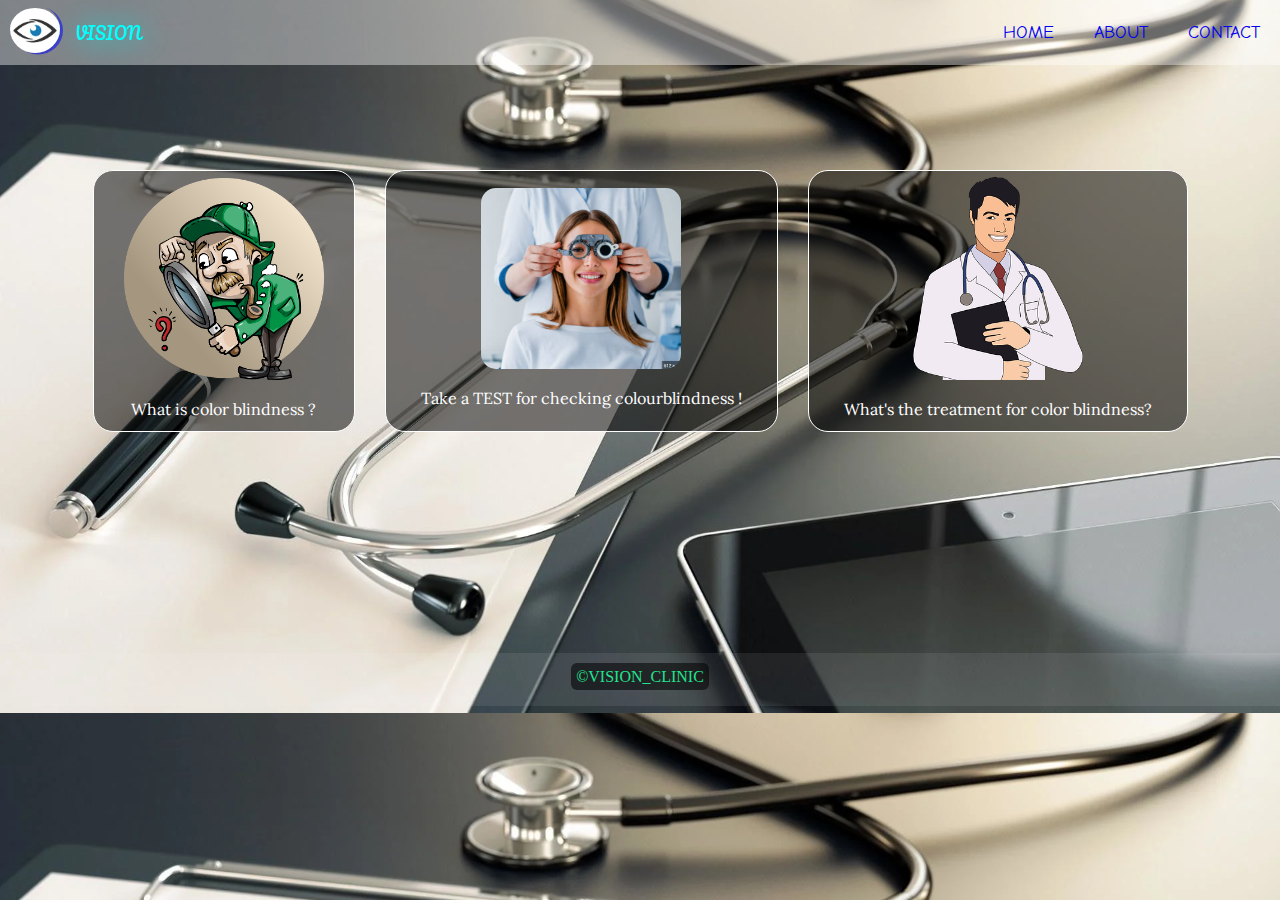
<file: index.html>
<!DOCTYPE html>
<html lang="en">

<head>
    <meta charset="UTF-8">
    <meta http-equiv="X-UA-Compatible" content="IE=edge">
    <meta name="viewport" content="width=device-width, initial-scale=1.0">
    <title>VISION</title>
    <link rel="stylesheet" href="index.css">
    <link rel="icon" href="/img/logo_of_vision4.png" style="border: 0.2px solid red;">
</head>

<body>
    <nav>
        <div class="left">
            <ul>
                <li>
                    <img src="/img/logo_of_vision4.png" alt="logo_of_vision" >
                </li>
                <li class="logo_name">
                    VISION
                </li>
            </ul>
        </div>
        <div class="right">
            <ul>
                <li class="only_hover"><a href="#">HOME</a></li>
                <li class="only_hover"><a href="/about.html">ABOUT</a> </li>
                <li class="only_hover"><a href="/contact.html"> CONTACT</a></li>
            </ul>
        </div>
    </nav>
    <main>
        <div class="bleft"><a href="/informatiom.html">
                <ul>
                    <li><img src="/img/detective-1424831_960_720.webp" alt="An image"  class="photo"></li>
                    <li class="font"> What is color blindness ?</li>
                </ul>
            </a>
        </div>
        <div class="bcenter"><a href="/quiz.html">
                <ul>
                    <li><img src="/img/Screenshot (29).png" alt="An image" class="photo"></li>
                    <li class="font">Take a TEST for checking colourblindness !</li>
                </ul>
            </a>
        </div>
        <div class="bright"><a href="/treatment.html">
                <ul>
                    <li><img src="/img/doctor-2027768__340.webp" alt="An image"  class="photo1"></li>
                    <li class="font">What's the treatment for color blindness?</li>
                </ul>
            </a>
        </div>
    </main>
    <footer>
        <center><span class="background"> &copy;VISION_CLINIC</span></center>
    </footer>
</body>

</html>
</file>
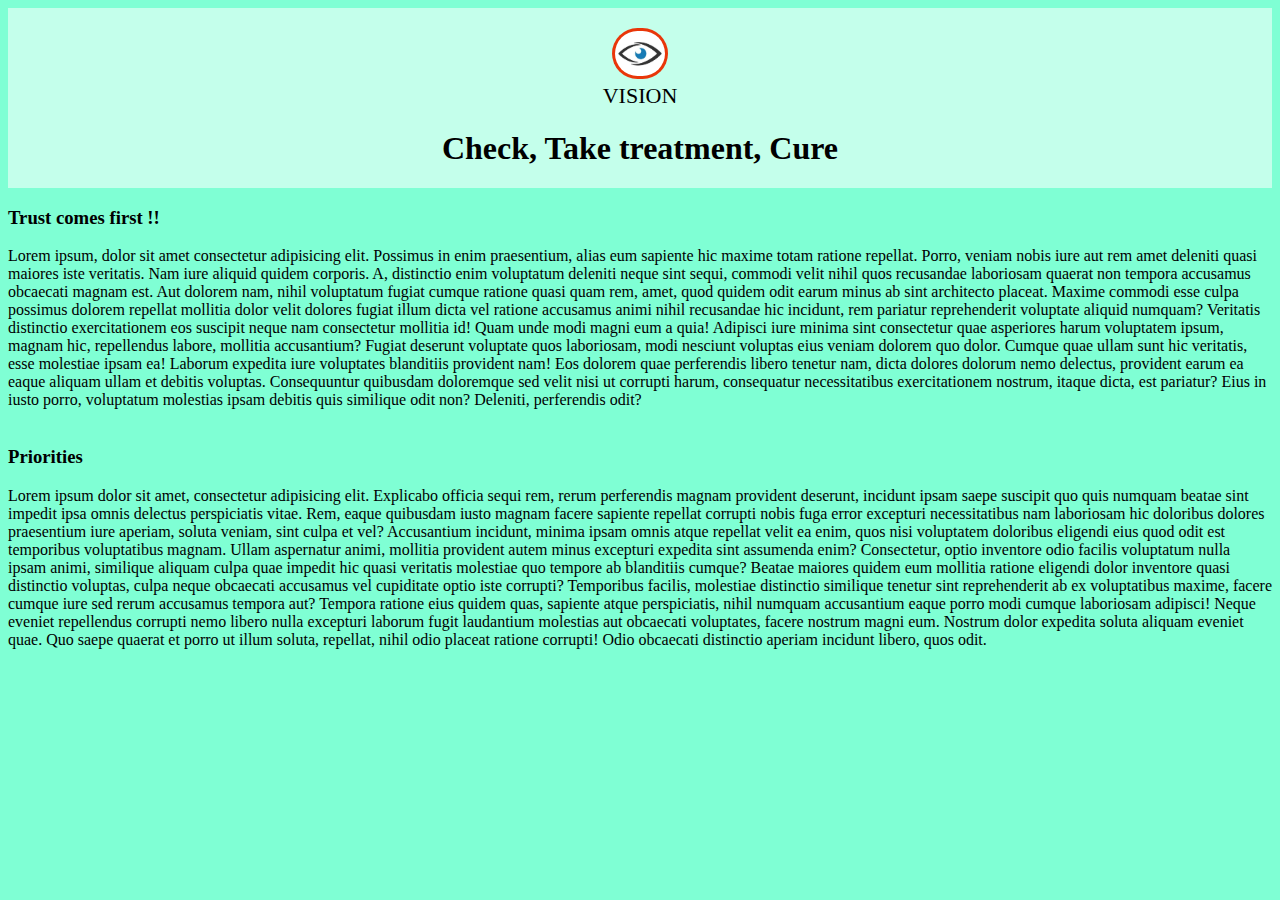
<file: about.html>
<!DOCTYPE html>
<html lang="en">

<head>
    <meta charset="UTF-8">
    <meta http-equiv="X-UA-Compatible" content="IE=edge">
    <meta name="viewport" content="width=device-width, initial-scale=1.0">
    <title>Document</title>
    <link rel="icon" href="/img/logo_of_vision4.png" style="border: 0.2px solid red;">
    <style>
       header {
            background-color: rgba(255, 255, 255, 0.542);
            height: 150px;
            padding: 15px;
        }

        body {
            background-color: aquamarine;
        }


        .left {
            /* border: 2px solid red; */
            display: flex;
            list-style: none;
            flex-direction: column;
            flex-wrap: nowrap;
            justify-content: space-around;
            align-items: center;
            margin: 5px 10px;
        }

        .logo img{
            padding: 3px 3px;
            background-color: rgb(233, 54, 9);
            border-radius: 60px;
            width: 50px;
        }

        .forlogo {
            font-size: 22px;
        }
    </style> 
</head>

<body>
    <header>
        <nav>
            <div class="left">
                <li class="logo">
                    <img src="/img/logo_of_vision4.png" alt="logo" >
                </li>
                <li class="forlogo">VISION</li>
            </div>
            <h1>
                <center>Check, Take treatment, Cure</center>
            </h1>
        </nav>
    </header>
    <h3> Trust comes first !!</h3>
    Lorem ipsum, dolor sit amet consectetur adipisicing elit. Possimus in enim praesentium, alias eum sapiente hic
    maxime totam ratione repellat. Porro, veniam nobis iure aut rem amet deleniti quasi maiores iste veritatis. Nam iure
    aliquid quidem corporis. A, distinctio enim voluptatum deleniti neque sint sequi, commodi velit nihil quos
    recusandae laboriosam quaerat non tempora accusamus obcaecati magnam est. Aut dolorem nam, nihil voluptatum fugiat
    cumque ratione quasi quam rem, amet, quod quidem odit earum minus ab sint architecto placeat. Maxime commodi esse
    culpa possimus dolorem repellat mollitia dolor velit dolores fugiat illum dicta vel ratione accusamus animi nihil
    recusandae hic incidunt, rem pariatur reprehenderit voluptate aliquid numquam? Veritatis distinctio exercitationem
    eos suscipit neque nam consectetur mollitia id! Quam unde modi magni eum a quia! Adipisci iure minima sint
    consectetur quae asperiores harum voluptatem ipsum, magnam hic, repellendus labore, mollitia accusantium? Fugiat
    deserunt voluptate quos laboriosam, modi nesciunt voluptas eius veniam dolorem quo dolor. Cumque quae ullam sunt hic
    veritatis, esse molestiae ipsam ea! Laborum expedita iure voluptates blanditiis provident nam! Eos dolorem quae
    perferendis libero tenetur nam, dicta dolores dolorum nemo delectus, provident earum ea eaque aliquam ullam et
    debitis voluptas. Consequuntur quibusdam doloremque sed velit nisi ut corrupti harum, consequatur necessitatibus
    exercitationem nostrum, itaque dicta, est pariatur? Eius in iusto porro, voluptatum molestias ipsam debitis quis
    similique odit non? Deleniti, perferendis odit? <br><br>
    <h3>Priorities</h3>
    Lorem ipsum dolor sit amet, consectetur adipisicing elit. Explicabo officia sequi rem, rerum perferendis magnam
    provident deserunt, incidunt ipsam saepe suscipit quo quis numquam beatae sint impedit ipsa omnis delectus
    perspiciatis vitae. Rem, eaque quibusdam iusto magnam facere sapiente repellat corrupti nobis fuga error excepturi
    necessitatibus nam laboriosam hic doloribus dolores praesentium iure aperiam, soluta veniam, sint culpa et vel?
    Accusantium incidunt, minima ipsam omnis atque repellat velit ea enim, quos nisi voluptatem doloribus eligendi eius
    quod odit est temporibus voluptatibus magnam. Ullam aspernatur animi, mollitia provident autem minus excepturi
    expedita sint assumenda enim? Consectetur, optio inventore odio facilis voluptatum nulla ipsam animi, similique
    aliquam culpa quae impedit hic quasi veritatis molestiae quo tempore ab blanditiis cumque? Beatae maiores quidem eum
    mollitia ratione eligendi dolor inventore quasi distinctio voluptas, culpa neque obcaecati accusamus vel cupiditate
    optio iste corrupti? Temporibus facilis, molestiae distinctio similique tenetur sint reprehenderit ab ex
    voluptatibus maxime, facere cumque iure sed rerum accusamus tempora aut? Tempora ratione eius quidem quas, sapiente
    atque perspiciatis, nihil numquam accusantium eaque porro modi cumque laboriosam adipisci! Neque eveniet repellendus
    corrupti nemo libero nulla excepturi laborum fugit laudantium molestias aut obcaecati voluptates, facere nostrum
    magni eum. Nostrum dolor expedita soluta aliquam eveniet quae. Quo saepe quaerat et porro ut illum soluta, repellat,
    nihil odio placeat ratione corrupti! Odio obcaecati distinctio aperiam incidunt libero, quos odit. <br><br>
</body>

</html>
</file>
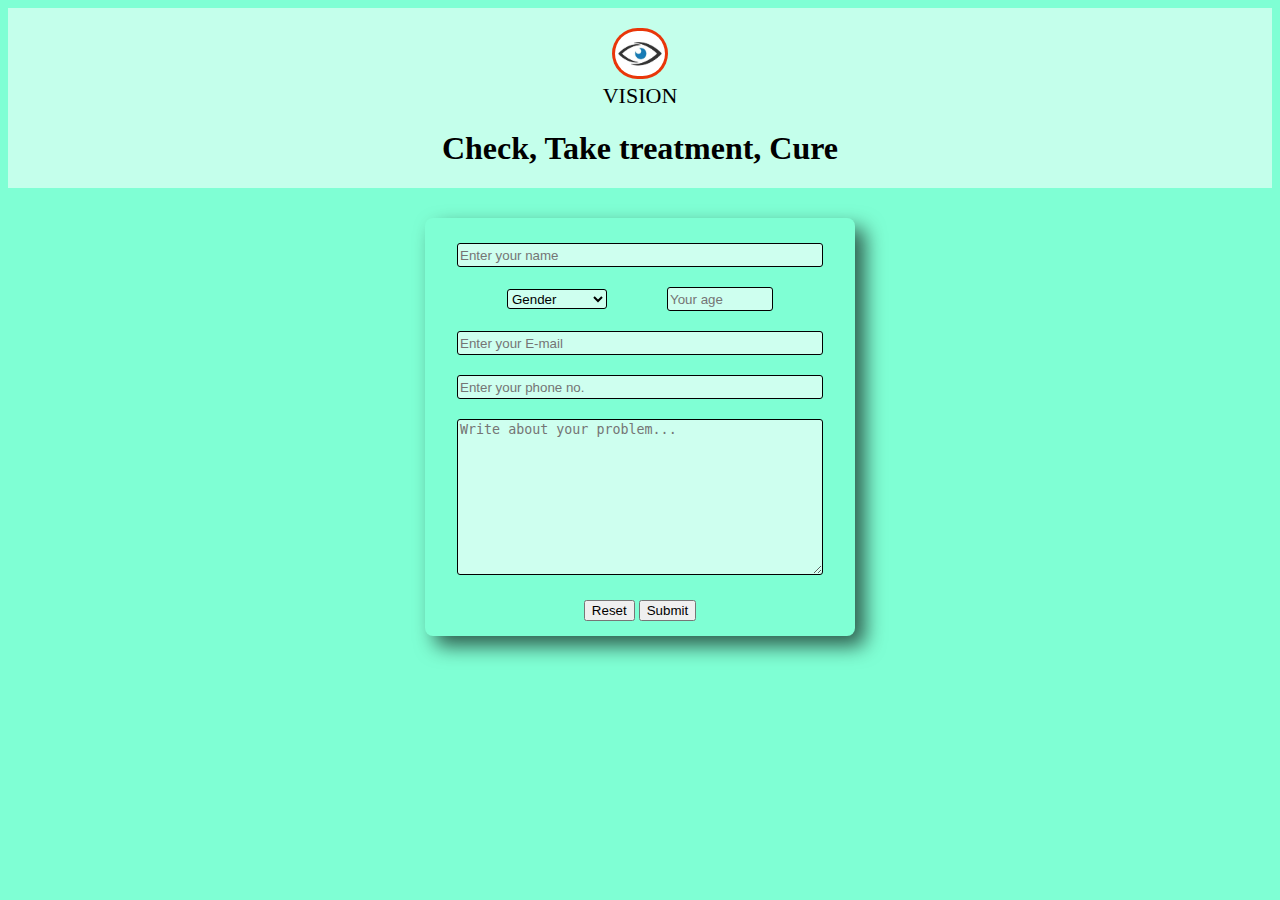
<file: contact.html>
<!DOCTYPE html>
<html lang="en">

<head>
    <meta charset="UTF-8">
    <meta http-equiv="X-UA-Compatible" content="IE=edge">
    <meta name="viewport" content="width=device-width, initial-scale=1.0">
    <title>VISION</title>
    <link rel="icon" href="/img/logo_of_vision4.png" style="border: 0.2px solid red;">
    <style>
        header {
            background-color: rgba(255, 255, 255, 0.542);
            height: 150px;
            padding: 15px;
        }

        body {
            background-color: aquamarine;
        }


        .left {
            /* border: 2px solid red; */
            display: flex;
            list-style: none;
            flex-direction: column;
            flex-wrap: nowrap;
            justify-content: space-around;
            align-items: center;
            margin: 5px 10px;
        }

        .logo img {
            padding: 3px 3px;
            background-color: rgb(233, 54, 9);
            border-radius: 60px;
            width: 50px;
        }

        .forlogo {
            font-size: 22px;
        }

        .form {
            display: flex;
            flex-direction: column;
            flex-wrap: nowrap;
            align-content: center;
            justify-content: center;
            align-items: center;
            max-width: 400px;
            /* border: 1px solid black; */
            margin: 30px auto;
            padding: 15px;
            border-radius: 8px;
            box-shadow: 10px 10px 20px rgba(0, 0, 0, 0.634);
        }

        .inline {
            display: inline-flex;
            flex-direction: row;
            align-items: center;
            flex-wrap: nowrap;
            justify-content: space-evenly;
        }

        .input {
            width: 360px;
            margin: 10px;
            background: rgba(255, 255, 255, 0.621);
            border: 0.3px solid black;
            border-radius: 3px;
            height: 20px;
        }

        #textarea {
            width: 360px;
            margin: 10px;
            background: rgba(255, 255, 255, 0.621);
            border: 0.3px solid black;
            border-radius: 3px;
        }

        #age {
            background: rgba(255, 255, 255, 0.621);
            border: 0.3px solid black;
            border-radius: 3px;
            height: 20px;
            width: 100px;
        }

        .bg {
            background: rgba(255, 255, 255, 0.621);
            border-radius: 3px;
            border: 0.3px solid black;
            height: 20px;
            width: 100px;
        }

        #one {
            margin: 10px 30px;
        }

        #two {
            margin: 10px 30px;
        }

        .last {
            padding-top: 15px;
        }

        @media screen and (max-width:570px) {
            .form {
                display: flex;
                flex-direction: column;
                flex-wrap: nowrap;
                align-content: center;
                justify-content: center;
                align-items: center;
                width: 300px;
                /* border: 1px solid black; */
                margin: 30px auto;
                padding: 15px;
                border-radius: 8px;
                box-shadow: 10px 10px 20px rgba(0, 0, 0, 0.634);
            }

            .input {
                width: 260px;
                margin: 10px;
                background: rgba(255, 255, 255, 0.621);
                border: 0.3px solid black;
                border-radius: 3px;
                height: 20px;
            }

            #textarea {
                width: 260px;
                margin: 10px;
                background: rgba(255, 255, 255, 0.621);
                border: 0.3px solid black;
                border-radius: 3px;
            }

            #age {
                background: rgba(255, 255, 255, 0.621);
                border: 0.3px solid black;
                border-radius: 3px;
                height: 20px;
                width: 100px;
            }

            .bg {
                background: rgba(255, 255, 255, 0.621);
                border-radius: 3px;
                border: 0.3px solid black;
                height: 20px;
                width: 100px;
            }

            #one {
                margin: 10px 25px;
            }

            #two {
                margin: 10px 25px;
            }

            .last {
                padding-top: 15px;
            }
        }

        @media screen and (max-width:420px) {
            .form {
                display: flex;
                flex-direction: column;
                flex-wrap: nowrap;
                align-content: center;
                justify-content: center;
                align-items: center;
                width: 260px;
                /* border: 1px solid black; */
                margin: 30px auto;
                padding: 15px;
                border-radius: 8px;
                box-shadow: 10px 10px 20px rgba(0, 0, 0, 0.634);
            }

            .input {
                width: 230px;
                margin: 6px 10px;
                background: rgba(255, 255, 255, 0.621);
                border: 0.3px solid black;
                border-radius: 3px;
                height: 20px;
            }

            #textarea {
                width: 230px;
                margin: 10px;
                background: rgba(255, 255, 255, 0.621);
                border: 0.3px solid black;
                border-radius: 3px;
                height: 100px;
            }

            #age {
                background: rgba(255, 255, 255, 0.621);
                border: 0.3px solid black;
                border-radius: 3px;
                height: 20px;
                width: 80px;
            }

            .bg {
                background: rgba(255, 255, 255, 0.621);
                border-radius: 3px;
                border: 0.3px solid black;
                height: 20px;
                width: 80px;
            }

            #one {
                margin: 5px 25px;
            }

            #two {
                margin: 5px 25px;
            }

            .last {
                padding-top: 15px;
            }
        }

        @media screen and (max-width:335px) {
            .form {
                display: flex;
                flex-direction: column;
                flex-wrap: nowrap;
                align-content: center;
                justify-content: center;
                align-items: center;
                width: 220px;
                /* border: 1px solid black; */
                margin: 30px auto;
                padding: 15px;
                border-radius: 8px;
                box-shadow: 10px 10px 20px rgba(0, 0, 0, 0.634);
            }

            .input {
                width: 190px;
                margin: 6px 10px;
                background: rgba(255, 255, 255, 0.621);
                border: 0.3px solid black;
                border-radius: 3px;
                height: 20px;
            }

            #textarea {
                width: 190px;
                margin: 10px;
                background: rgba(255, 255, 255, 0.621);
                border: 0.3px solid black;
                border-radius: 3px;
                height: 80px;
            }

            #age {
                background: rgba(255, 255, 255, 0.621);
                border: 0.3px solid black;
                border-radius: 3px;
                height: 20px;
                width: 70px;
            }

            .bg {
                background: rgba(255, 255, 255, 0.621);
                border-radius: 3px;
                border: 0.3px solid black;
                height: 20px;
                width: 70px;
            }

            #one {
                margin: 5px 20px;
            }

            #two {
                margin: 5px 20px;
            }

            .last {
                padding-top: 10px;
            }
        }

        @media screen and (max-width:305px) {
            .form {
                display: flex;
                flex-direction: column;
                flex-wrap: nowrap;
                align-content: center;
                justify-content: center;
                align-items: center;
                width: 200px;
                /* border: 1px solid black; */
                margin: 30px auto;
                padding: 15px;
                border-radius: 8px;
                box-shadow: 10px 10px 20px rgba(0, 0, 0, 0.634);
            }

            .input {
                width: 190px;
                margin: 6px 10px;
                background: rgba(255, 255, 255, 0.621);
                border: 0.3px solid black;
                border-radius: 3px;
                height: 17px;
            }

            #textarea {
                width: 190px;
                margin: 10px;
                background: rgba(255, 255, 255, 0.621);
                border: 0.3px solid black;
                border-radius: 3px;
                height: 80px;
            }

            #age {
                background: rgba(255, 255, 255, 0.621);
                border: 0.3px solid black;
                border-radius: 3px;
                height: 20px;
                width: 70px;
            }

            .bg {
                background: rgba(255, 255, 255, 0.621);
                border-radius: 3px;
                border: 0.3px solid black;
                height: 20px;
                width: 70px;
            }

            #one {
                margin: 5px 20px;
            }

            #two {
                margin: 5px 20px;
            }

            .last {
                padding-top: 10px;
            }
        }
    </style>
</head>

<body>
    <header>
        <nav>
            <div class="left">
                <li class="logo">
                    <img src="/img/logo_of_vision4.png" alt="logo">
                </li>
                <li class="forlogo">VISION</li>
            </div>
            <h1>
                <center>Check, Take treatment, Cure</center>
            </h1>
        </nav>
    </header>
    <form action="" class="form">
        <input type="text" id="name" class="input" placeholder="Enter your name" required>
        <div class="inline">
            <div id="one">
                <select name="gender" class="bg" id="gender">
                    <option value="none" selected>Gender</option>
                    <option value="male">Male</option>
                    <option value="female">Female</option>
                    <option value="other">other</option>
                </select>
            </div>
            <div id="two">
                <input type="number" id="age" placeholder="Your age" required>
            </div>
        </div>
        <input type="email" id="email" class="input" placeholder="Enter your E-mail" required>
        <input type="tel" id="phone" class="input" name="phone" placeholder="Enter your phone no." pattern="[0-9]{3}" required>
        <textarea name="" id="textarea" cols="30" rows="10" placeholder="Write about your problem..."></textarea>
        <div class="last">
            <input type="reset" >
            <input type="submit" >
        </div>
    </form>
</body>

</html>
</file>
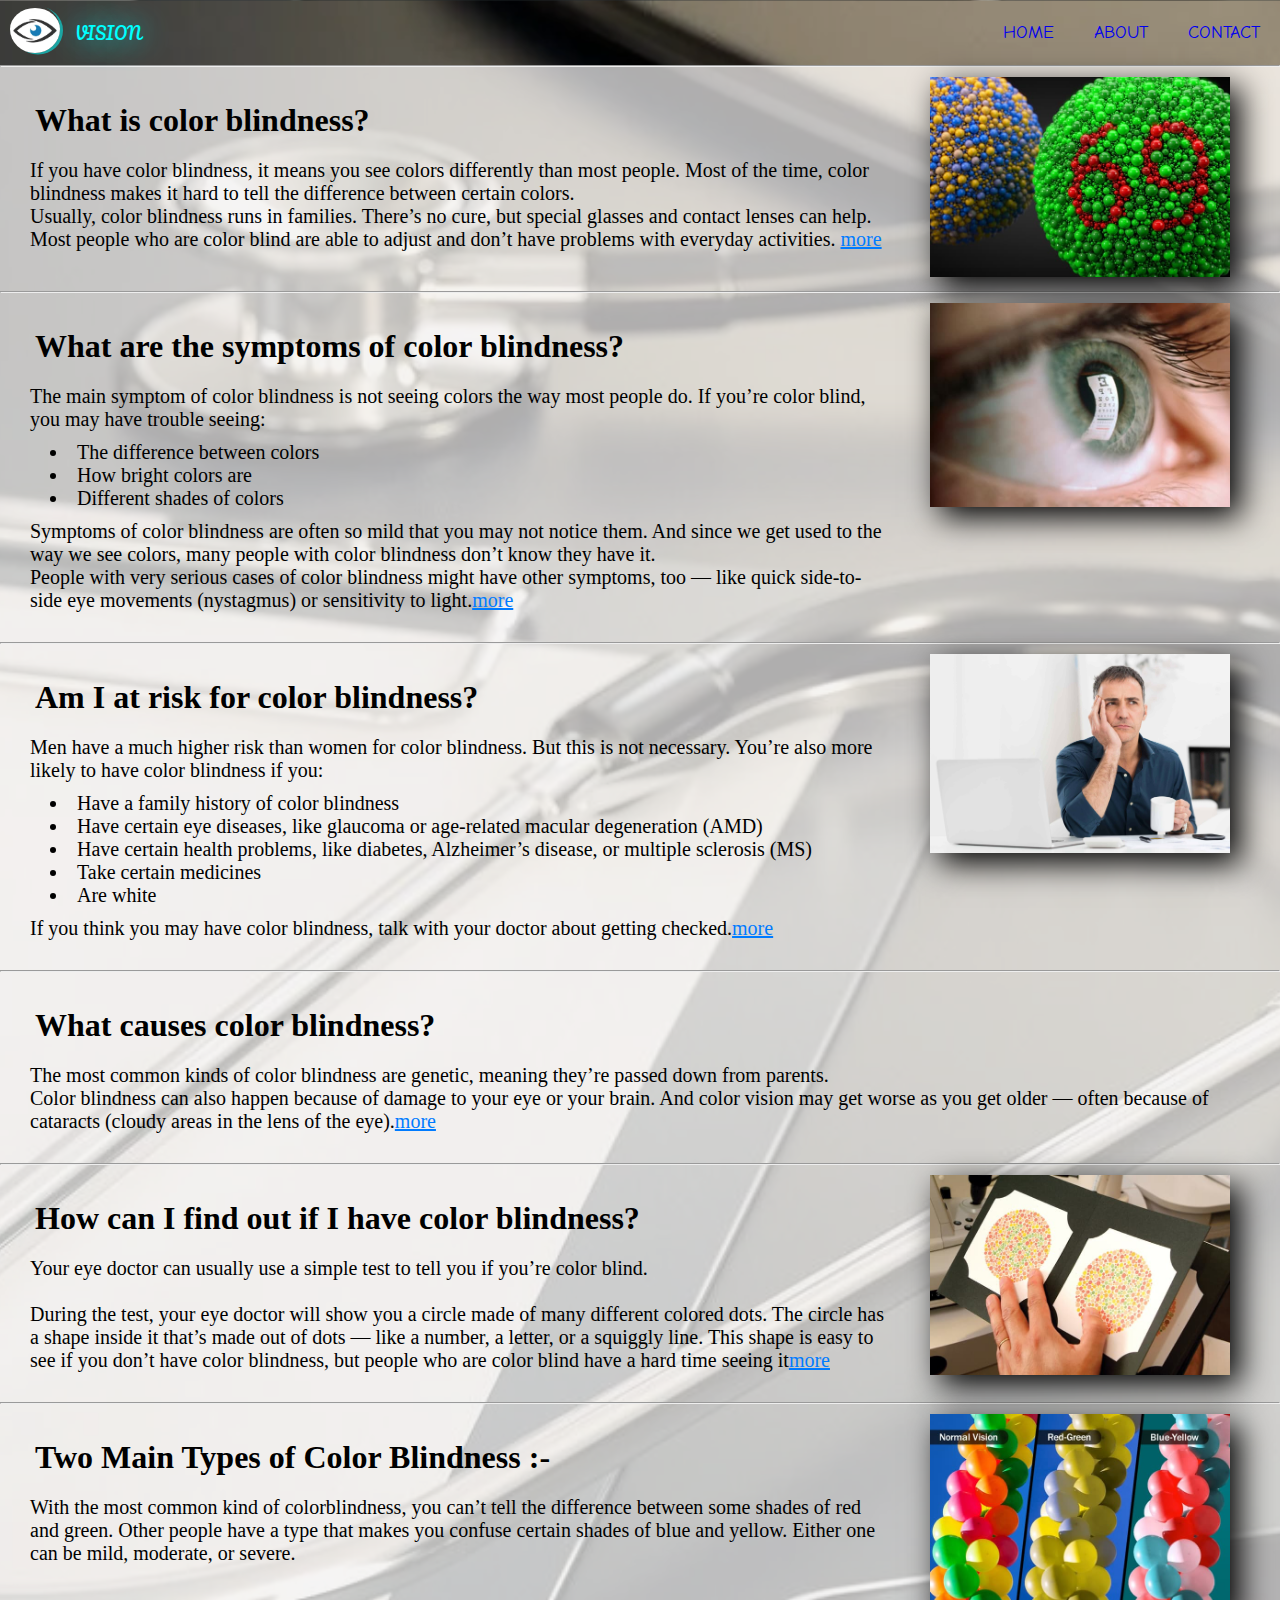
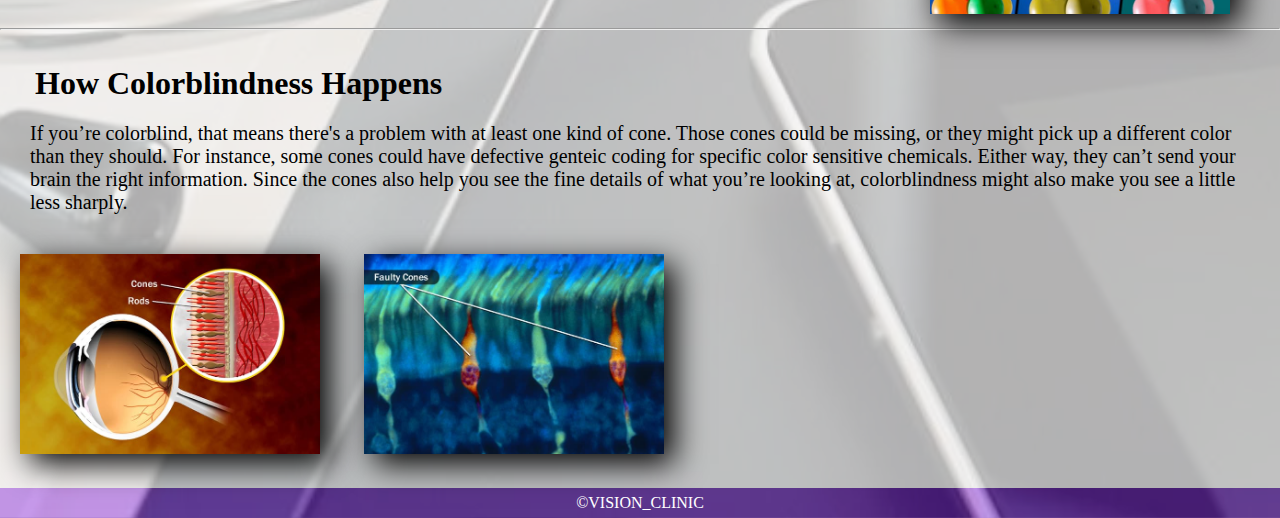
<file: informatiom.html>
<!DOCTYPE html>
<html lang="en">


<head>
    <meta charset="UTF-8">
    <meta http-equiv="X-UA-Compatible" content="IE=edge">
    <meta name="viewport" content="width=device-width, initial-scale=1.0">
    <title>VISION</title>
    <link rel="icon" href="/img/logo_of_vision4.png" style="border: 0.2px solid red;">
    <style>
        @import url('https://fonts.googleapis.com/css2?family=Comic+Neue:wght@700&family=Inter:wght@500&family=Lora:ital@1&family=Pacifico&display=swap');

        * {
            margin: 0;
            padding: 0;
        }

        main {
            background-color: rgba(241, 240, 240, 0.727);
        }

        nav {
            display: flex;
            justify-content: space-between;
            align-items: center;
            background-color: rgba(0, 0, 0, 0.29);
            color: white;
        }

        .logo_name {
            color: aqua;
            text-shadow: 1px 1px 30px aqua;
        }

        .only_hover {
            color: black;
            font-size: large;
        }

        .only_hover:hover {
            color: chartreuse;
            text-decoration: underline;
            text-shadow: 1px 1px 10px blueviolet;
        }

        .left ul li img {
            padding-top: 3px;
            border-radius: 100%;
            margin: 5px;
            box-shadow: 3px 1.5px rgba(0, 255, 255, 0.53);
            width: 50px;
        }

        .left ul {
            display: flex;
            flex-direction: row;
            flex-wrap: wrap;
            align-content: center;
            align-items: center;
            justify-content: center;
        }

        .right ul {
            display: flex;
            flex-direction: row;
            flex-wrap: wrap;
            align-content: center;
            justify-content: center;
            align-content: space-around;
        }

        .right ul li {
            padding: 0 20px;
            font-family: 'Comic Neue', cursive;
            list-style: none;
            color: white;
        }

        .left ul li {
            padding: 0 5px;
            font-family: 'Pacifico', cursive;
            list-style: none;
        }

        h1 {
            padding: 15px 10px 10px 15px;
        }

        .decoration {
            padding: 10px 10px 10px 10px;
            font-size: 20px;
        }

        .dot {
            list-style: inside;
            padding-left: 30px;
            font-size: 20px;
        }

        .dots {
            list-style: square;
            padding-left: 30px;
        }

        body {
            background-image: url(/img/body_background.webp);
            background-size: cover;
            background-position: center;
        }

        footer {
            background-color: rgba(137, 43, 226, 0.46);
            height: 30px;
            color: white;
        }

        footer:hover {
            background-color: rgba(137, 43, 226, 0.46);
            height: 30px;
            color: aqua;
        }

        .forpadding {
            padding: 5.5px;
        }

        a:link {
            text-decoration: none;
        }

        a:visited {
            color: white;
        }

        /* mouse over link */
        a:hover {
            color: chartreuse;
        }

        /* selected link */
        a:active {
            color: yellow;
        }

        .inf {
            display: flex;
        }

        .infleft {
            padding: 20px;
        }

        .infright {
            padding: 10px 50px 10px 10px;
        }

        .infright img {
            width: 300px;
            box-shadow: 10px 10px 30px black;
        }

        .lastq img {
            width: 300px;
            box-shadow: 10px 10px 30px black;
            margin: 10px 20px 30px 20px;
        }

        @media screen and (max-width:900px) {
            .infright img {
                width: 250px;
                box-shadow: 10px 10px 30px black;
                margin-top: 30px;
            }

            .lastq img {
                width: 250px;
                box-shadow: 10px 10px 30px black;
                margin: 10px 20px 30px 20px;
            }

            .decoration {
                padding: 10px 10px 10px 10px;
                font-size: 18px;
            }

            .dot {
                list-style: inside;
                padding-left: 30px;
                font-size: 18px;
            }

            h1 {
                font-size: 30px;
            }
        }

        @media screen and (max-width:750px) {
            .inf {
                display: flex;
                flex-direction: column;
            }

            .infright img {
                width: 250px;
                box-shadow: 10px 10px 30px black;
                margin: 0 0 20px 40px;
            }

            .lastq img {
                width: 250px;
                box-shadow: 10px 10px 30px black;
                margin: 10px 20px 30px 20px;
            }

            .decoration {
                padding: 10px 10px 10px 10px;
                font-size: 18px;
            }

            .dot {
                list-style: inside;
                padding-left: 30px;
                font-size: 18px;
            }

            h1 {
                font-size: 30px;
            }
        }

        @media screen and (max-width:550px) {
            .inf {
                display: flex;
                flex-direction: column;
            }

            .infright img {
                width: 230px;
                box-shadow: 10px 10px 30px black;
                margin: 0 0 20px 40px;
            }

            .lastq img {
                width: 210px;
                box-shadow: 10px 10px 30px black;
                margin: 10px 10px 20px 60px;
            }

            .decoration {
                padding: 10px 10px 10px 10px;
                font-size: 17px;
            }

            .dot {
                list-style: inside;
                padding-left: 30px;
                font-size: 17px;
            }

            h1 {
                font-size: 30px;
            }

            .only_hover {
                color: black;
                font-size: large;
            }

            .right ul li {
                padding: 0 15px;
                font-family: 'Comic Neue', cursive;
                list-style: none;
                color: white;
            }
        }

        @media screen and (max-width:450px) {
            .inf {
                display: flex;
                flex-direction: column;
            }

            .infright img {
                width: 220px;
                box-shadow: 10px 10px 30px black;
                margin: 0 0 20px 40px;
            }

            .lastq img {
                width: 210px;
                box-shadow: 10px 10px 30px black;
                margin: 10px 10px 20px 60px;
            }

            .decoration {
                padding: 10px 10px 10px 10px;
                font-size: 16px;
            }

            .dot {
                list-style: inside;
                padding-left: 30px;
                font-size: 17px;
            }

            h1 {
                font-size: 27px;
            }

            .only_hover {
                color: black;
                font-size: 16px;
            }

            .right ul li {
                padding: 0 10px;
                font-family: 'Comic Neue', cursive;
                list-style: none;
                color: white;
            }

            .logo_name {
                color: aqua;
                text-shadow: 1px 1px 30px aqua;
                font-size: 15px;
            }
        }

        @media screen and (max-width:400px) {
            .inf {
                display: flex;
                flex-direction: column;
            }

            .infright img {
                width: 200px;
                box-shadow: 10px 10px 30px black;
                margin: 0 0 20px 40px;
            }

            .lastq img {
                width: 200px;
                box-shadow: 10px 10px 30px black;
                margin: 10px 10px 20px 60px;
            }

            .decoration {
                padding: 10px 10px 10px 10px;
                font-size: 16px;
            }

            .dot {
                list-style: inside;
                padding-left: 20px;
                font-size: 17px;
            }

            h1 {
                font-size: 27px;
            }

            .only_hover {
                color: black;
                font-size: 14px;
            }

            .right ul li {
                padding: 0 10px;
                font-family: 'Comic Neue', cursive;
                list-style: none;
                color: white;
            }

            .logo_name {
                color: aqua;
                text-shadow: 1px 1px 30px aqua;
                font-size: 13px;
            }

            .left ul li img {
                padding-top: 3px;
                border-radius: 100%;
                margin: 4px;
                box-shadow: 2px 1.2px rgba(0, 255, 255, 0.53);
                width: 40px;
            }
        }

        @media screen and (max-width:350px) {
            .inf {
                display: flex;
                flex-direction: column;
            }

            .infright img {
                width: 190px;
                box-shadow: 10px 10px 30px black;
                margin: 0 0 20px 40px;
            }

            .lastq img {
                width: 200px;
                box-shadow: 10px 10px 30px black;
                margin: 10px 10px 20px 60px;
            }

            .decoration {
                padding: 10px 10px 10px 10px;
                font-size: 16px;
            }

            .dot {
                list-style: inside;
                padding-left: 20px;
                font-size: 17px;
            }

            h1 {
                font-size: 25px;
                padding: 10px 5px 5px 5px;
            }

            .only_hover {
                color: black;
                font-size: 12px;
            }

            .right ul li {
                padding: 0 7px;
                font-family: 'Comic Neue', cursive;
                list-style: none;
                color: white;
            }

            .logo_name {
                color: aqua;
                text-shadow: 1px 1px 30px aqua;
                font-size: 12px;
            }

            .left ul li img {
                padding-top: 3px;
                border-radius: 100%;
                margin: 4px;
                box-shadow: 2px 1.2px rgba(0, 255, 255, 0.53);
                width: 35px;
            }

            .decoration {
                padding: 10px 10px 0px 0px;
            }
        }

        @media screen and (max-width:310px) {
            .inf {
                display: flex;
                flex-direction: column;
            }

            .infright img {
                width: 190px;
                box-shadow: 10px 10px 30px black;
                margin: 0 0 15px 20px;
            }

            .lastq img {
                width: 200px;
                box-shadow: 10px 10px 30px black;
                margin: 10px 10px 20px 40px;
            }

            .decoration {
                padding: 10px 10px 10px 10px;
                font-size: 16px;
            }

            .dot {
                list-style: inside;
                padding-left: 20px;
                font-size: 15px;
            }

            h1 {
                font-size: 23px;
                padding: 10px 5px 5px 5px;
            }

            .only_hover {
                color: black;
                font-size: 12px;
            }

            .right ul li {
                padding: 0 7px;
                font-family: 'Comic Neue', cursive;
                list-style: none;
                color: white;
            }

            .logo_name {
                color: aqua;
                text-shadow: 1px 1px 30px aqua;
                font-size: 12px;
            }

            .left ul li img {
                padding-top: 3px;
                border-radius: 100%;
                margin: 4px;
                box-shadow: 2px 1.2px rgba(0, 255, 255, 0.53);
                width: 35px;
            }

            .decoration {
                padding: 10px 10px 0px 0px;
            }
        }

        @media screen and (max-width:290px) {
            .inf {
                display: flex;
                flex-direction: column;
            }

            .infright img {
                width: 160px;
                box-shadow: 10px 10px 30px black;
                margin: 0 0 15px 20px;
            }

            .lastq img {
                width: 160px;
                box-shadow: 10px 10px 30px black;
                margin: 10px 10px 20px 40px;
            }

            .decoration {
                padding: 10px 10px 10px 10px;
                font-size: 14px;
            }

            .dot {
                list-style: inside;
                padding-left: 10px;
                font-size: 14px;
            }

            h1 {
                font-size: 21px;
                padding: 10px 5px 5px 5px;
            }

            .only_hover {
                color: black;
                font-size: 12px;
            }

            .right ul li {
                padding: 0 4px;
                font-family: 'Comic Neue', cursive;
                list-style: none;
                color: white;
            }

           
            .logo_name {
                color: aqua;
                text-shadow: 1px 1px 30px aqua;
                font-size: 10px;
            }

            .left ul li img {
                padding-top: 3px;
                border-radius: 100%;
                margin: 3px 0 3px 3px;
                box-shadow: 1.7px 1.2px rgba(0, 255, 255, 0.53);
                width: 27px;
            }

            .decoration {
                padding: 10px 10px 0px 0px;
            }
        }
    </style>
</head>

<body>
    <nav>
        <div class="left">
            <ul>
                <li>
                    <img src="/img/logo_of_vision4.png" alt="logo_of_vision">
                </li>
                <li class="logo_name">
                    VISION
                </li>
            </ul>
        </div>
        <div class="right">
            <ul>
                <li class="only_hover"><a href="/index.html">HOME</a></li>
                <li class="only_hover"><a href="/about.html">ABOUT</a> </li>
                <li class="only_hover"><a href="/contact.html"> CONTACT</a></li>
            </ul>
        </div>
    </nav>
    <main>
        <hr>
        <div class="inf">
            <div class="infleft">
                <h1>What is color blindness?</h1>
                <p class="decoration">If you have color blindness, it means you see colors differently than most people.
                    Most of
                    the time, color
                    blindness makes it hard to tell the difference between certain colors. <br>
                    Usually, color blindness runs in families. There’s no cure, but special glasses and contact lenses
                    can help.
                    Most people who are color blind are able to adjust and don’t have problems with everyday activities.
                    <a href="https://en.wikipedia.org/wiki/Color_blindness"
                        style="color: rgb(0, 123, 255); text-decoration:underline ;" target="_blank">more</a>
                </p>
            </div>
            <div class="infright"><img src="/img/whatiscolorblindness.jpg" alt="."></div>
        </div>
        <hr>

        <div class="inf">
            <div class="infleft">
                <h1>What are the symptoms of color blindness?</h1>
                <p class="decoration">The main symptom of color blindness is not seeing colors the way most people do.
                    If you’re
                    color blind, you
                    may have trouble seeing: </p>
                <ul class="dot">
                    <li>The difference between colors</li>
                    <li>How bright colors are</li>
                    <li>Different shades of colors</li>
                </ul>
                <p class="decoration">
                    Symptoms of color blindness are often so mild that you may not notice them. And since we get used to
                    the way
                    we see colors, many people with color blindness don’t know they have it. <br>
                    People with very serious cases of color blindness might have other symptoms, too — like quick
                    side-to-side
                    eye movements (nystagmus) or sensitivity to light.<a
                        href="https://en.wikipedia.org/wiki/Color_blindness"
                        style="color: rgb(0, 123, 255); text-decoration:underline ;" target="_blank">more</a> <br>
                </p>
            </div>
            <div class="infright"><img src="/img/symptance.jpg" alt=""> </div>
        </div>
        <hr>
        <div class="inf">
            <div class="infleft">
                <h1>Am I at risk for color blindness?</h1>
                <p class="decoration">Men have a much higher risk than women for color blindness. But this is not
                    necessary. You’re also more
                    likely to
                    have color blindness
                    if you:</p>
                <ul class="dot">
                    <li>Have a family history of color blindness</li>
                    <li>Have certain eye diseases, like glaucoma or age-related macular degeneration (AMD)</li>
                    <li>Have certain health problems, like diabetes, Alzheimer’s disease, or multiple sclerosis (MS)
                    </li>
                    <li>Take certain medicines</li>
                    <li>Are white</li>
                </ul>
                <p class="decoration">If you think you may have color blindness, talk with your doctor about getting
                    checked.<a href="https://en.wikipedia.org/wiki/Color_blindness"
                        style="color: rgb(0, 123, 255); text-decoration:underline ;" target="_blank">more</a>
                </p>
            </div>
            <div class="infright"><img src="/img/riskof1.jpg" alt=""></div>
        </div>
        <hr>
        <div class="infleft">
            <h1>What causes color blindness?</h1>
            <p class="decoration">The most common kinds of color blindness are genetic, meaning they’re passed down from
                parents. <br>

                Color blindness can also happen because of damage to your eye or your brain. And color vision may get
                worse
                as you get older — often because of cataracts (cloudy areas in the lens of the eye).<a
                    href="https://en.wikipedia.org/wiki/Color_blindness"
                    style="color: rgb(0, 123, 255); text-decoration:underline ;" target="_blank">more</a></p>
        </div>
        <hr>
        <div class="inf">
            <div class="infleft">
                <h1>How can I find out if I have color blindness?</h1>
                <div class="decoration">Your eye doctor can usually use a simple test to tell you if you’re color
                    blind. <br>
                    <br>
                    During the test, your eye doctor will show you a circle made of many different colored dots. The
                    circle has
                    a shape inside it that’s made out of dots — like a number, a letter, or a squiggly line. This shape
                    is easy
                    to see if you don’t have color blindness, but people who are color blind have a hard time seeing
                    it<a href="https://en.wikipedia.org/wiki/Color_blindness"
                        style="color: rgb(0, 123, 255); text-decoration:underline ;" target="_blank">more</a></p>
                </div>
            </div>

            <div class="infright"><img src="/img/riskof.jpg" alt=""></div>
        </div>
        </div>
        <hr>
        <div class="inf">
            <div class="infleft">
                <h1>Two Main Types of Color Blindness :-</h1>
                <p class="decoration"> With the most common kind of colorblindness, you can’t tell the difference
                    between
                    some
                    shades of red and green. Other people have a type that makes you confuse certain shades of blue and
                    yellow.
                    Either one can be mild, moderate, or severe.</p>
            </div>
            <div class="infright"><img src="/img/typesof.jpg" alt=""></div>
        </div>
        <hr>
        <div class="inf">
            <div class="infleft">
                <h1>How Colorblindness Happens</h1>
                <p class="decoration">If you’re colorblind, that means there's a problem with at least one kind of cone.
                    Those
                    cones could be missing, or they might pick up a different color than they should. For instance, some
                    cones
                    could have defective genteic coding for specific color sensitive chemicals. Either way, they can’t
                    send
                    your
                    brain the right information. Since the cones also help you see the fine details of what you’re
                    looking
                    at,
                    colorblindness might also make you see a little less sharply.</p>
            </div>
        </div>
        <div class="lastq">
            <img src="/img/happens.jpg" alt="">
            <img src="/img/happens2.jpg" alt="">
        </div>
    </main>
    <footer>
        <center class="forpadding">&copy;VISION_CLINIC</center>
    </footer>
</body>

</html>
</file>
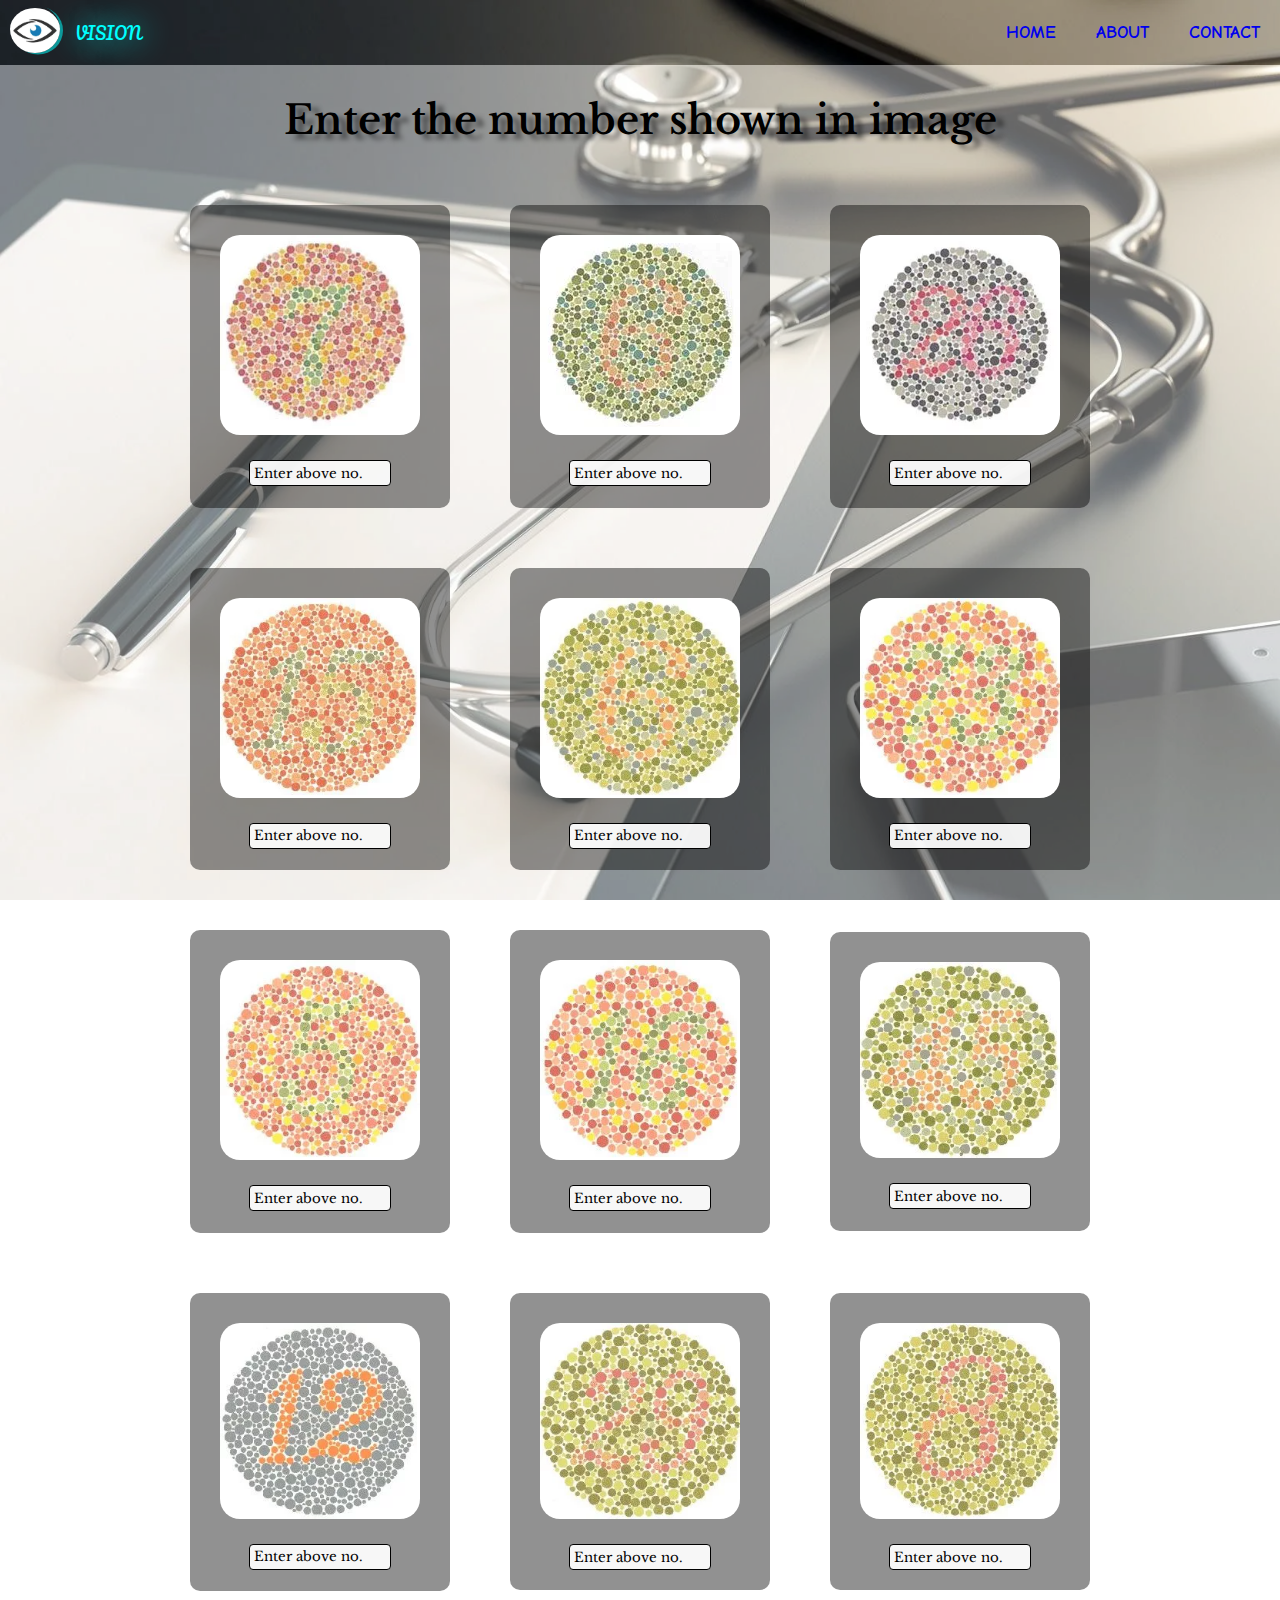
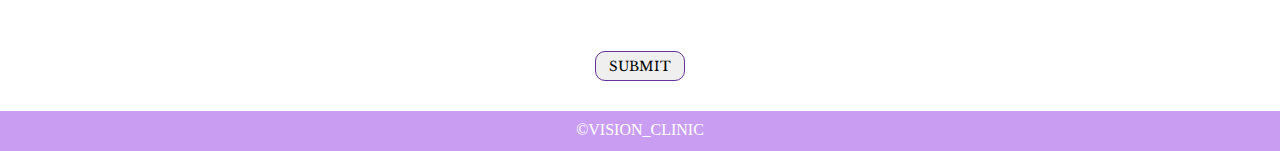
<file: quiz.html>
<!DOCTYPE html>
<html lang="en">

<head>
    <meta charset="UTF-8">
    <meta http-equiv="X-UA-Compatible" content="IE=edge">
    <meta name="viewport" content="width=device-width, initial-scale=1.0">
    <title>VISION</title>
    <link rel="icon" href="/img/logo_of_vision4.png" style="border: 0.2px solid red;">
    <style>
        @import url('https://fonts.googleapis.com/css2?family=Comic+Neue:wght@700&family=Inter:wght@500&family=Lora:ital@1&family=Pacifico&display=swap');
        @import url('https://fonts.googleapis.com/css2?family=Comic+Neue&display=swap');
        @import url('https://fonts.googleapis.com/css2?family=Libre+Baskerville:wght@400;700&display=swap');

        * {
            margin: 0;
            padding: 0;
        }

        nav {
            display: flex;
            justify-content: space-between;
            align-items: center;
            background-color: rgba(0, 0, 0, 0.29);
            color: white;
        }

        .logo_name {
            color: aqua;
            text-shadow: 1px 1px 30px aqua;
        }

        .only_hover {
            color: black;
            font-size: large;
        }

        .only_hover:hover {
            color: chartreuse;
            text-decoration: underline;
            text-shadow: 1px 1px 10px blueviolet;
        }

        .left ul li img {
            padding-top: 3px;
            border-radius: 100%;
            margin: 5px;
            box-shadow: 3px 1.5px rgba(0, 255, 255, 0.53);
            width:50px;
        }

        .left ul {
            display: flex;
            flex-direction: row;
            flex-wrap: wrap;
            align-content: center;
            align-items: center;
            justify-content: center;
        }

        .right ul {
            display: flex;
            flex-direction: row;
            flex-wrap: wrap;
            align-content: center;
            justify-content: center;
            align-content: space-around;
        }

        .right ul li {
            padding: 0 20px;
            font-family: 'Comic Neue', cursive;
            list-style: none;
            color: white;
            font-weight: 600;
        }

        .left ul li {
            padding: 0 5px;
            font-family: 'Pacifico', cursive;
            list-style: none;
        }

        a:link {
            text-decoration: none;
        }

        nav a:visited {
            color: white;
        }

        /* mouse over link */
        nav a:hover {
            color: chartreuse;
        }

        /* selected link */
        nav a:active {
            color: yellow;
        }

        .question {
            text-align: center;
            padding: 30px 0 0 0;
            font-size: 40px;
            font-weight: 600;
            font-family: 'Libre Baskerville', serif;
            text-shadow: 8px 5px 5px rgba(0, 0, 0, 0.458);
        }

        body {
            background-image: url(/img/body_background.webp);
            background-size: cover;
            /* background-position: center; */
            background-repeat: no-repeat;
            height: 100vh;
            width: 100%;
            background-attachment: fixed;
        }

        .container img {
            width: 200px;
            display: grid;
            margin: 30px 30px 25px 30px;
            border-radius: 20px;
        }

        .container {
            max-width: 1000px;
            border: 1px;
            display: flex;
            flex-direction: column;
            flex-wrap: nowrap;
            align-content: space-around;
            justify-content: center;
            align-items: center;
            margin: 30px;
            background-color: rgba(0, 0, 0, 0.43);
            border-radius: 10px;
        }

        .form {
            padding: 0 0 1.50px 0;
        }

        .InputNo {
            width: 140px;
            height: 24px;
            background-color: rgba(255, 255, 255, 0.929);
            border: 0.50px solid black;
            border-radius: 4px;
            margin-bottom: 20px;
        }

        .InputNo:hover {
            width: 140px;
            height: 24px;
            background-color: rgb(255, 255, 255);
            border: 0.50px solid black;
        }

        ::placeholder {
            /* Chrome, Firefox, Opera, Safari 10.1+ */
            color: rgb(1, 1, 1);
            opacity: 1;
            /* Firefox */
            font-family: 'Libre Baskerville', serif;
        }

        :-ms-input-placeholder {
            /* Internet Explorer 10-11 */
            color: red;
            font-family: 'Libre Baskerville', serif;
        }

        ::-ms-input-placeholder {
            /* Microsoft Edge */
            color: red;
            font-family: 'Libre Baskerville', serif;
        }

        /* .submit {
            height: 27px;
            width: 56px;
            border-radius: 5px;
        }

        .submit:hover {
            height: 27px;
            width: 56px;
            border-radius: 5px;
            border: none;
            background-color: rgb(88, 230, 88);
        } */

        main {
            background-color: rgba(255, 255, 255, 0.404);
            /* height: 100%; */
        }

        .main {
            padding: 30px 130px 30px 130px;
            display: flex;
            flex-wrap: wrap;
            align-content: center;
            align-items: center;
            justify-content: center;
            text-align: center;
        }

        .submitbg {
            background-color: rgba(255, 255, 255, 0.404);
            text-align: center;
            padding: 0 0 30px 0;
        }

        .submit {
            height: 30px;
            width: 90px;
            font-family: 'Libre Baskerville', serif;
            border-radius: 10px;
            border: 0.5px solid rebeccapurple;
        }

        .submit:hover {
            height: 30px;
            width: 90px;
            font-family: 'Libre Baskerville', serif;
            border-radius: 10px;
            border: 0.5px solid rgba(255, 255, 255, 0.366);
            background: rgb(76, 197, 76);
        }

        footer {
            background-color: rgba(137, 43, 226, 0.46);
            height: 30px;
            color: white;
            padding-top: 10px;
        }

        footer:hover {
            background-color: rgba(137, 43, 226, 0.46);
            height: 30px;
            color: aqua;
        }

        @media screen and (max-width:1230px) {
            .container img {
                width: 180px;
                display: grid;
                margin: 30px 30px 25px 30px;
                border-radius: 20px;
            }
        }

        @media screen and (max-width:1230px) {
            .container img {
                width: 160px;
                display: grid;
                margin: 30px 30px 25px 30px;
                border-radius: 20px;
            }
        }

        @media screen and (max-width:1180px) {
            .container img {
                width: 160px;
                display: grid;
                margin: 25px 25px 25px 25px;
                border-radius: 20px;
            }


            .main {
                padding: 30px 100px 30px 100px;
                display: flex;
                flex-wrap: wrap;
                align-content: center;
                align-items: center;
                justify-content: center;
                text-align: center;
            }
        }

        @media screen and (max-width:1115px) {
            .container img {
                width: 160px;
                display: grid;
                margin: 25px 25px 25px 25px;
                border-radius: 20px;
            }


            .main {
                padding: 30px 50px 30px 50px;
                display: flex;
                flex-wrap: wrap;
                align-content: center;
                align-items: center;
                justify-content: center;
                text-align: center;
            }
        }

        @media screen and (max-width:920px) {
            .container img {
                width: 160px;
                display: grid;
                margin: 25px 25px 25px 25px;
                border-radius: 20px;
            }


            .main {
                padding: 30px 20px 30px 20px;
                display: flex;
                flex-wrap: wrap;
                align-content: center;
                align-items: center;
                justify-content: center;
                text-align: center;
            }

            .question {
                text-align: center;
                padding: 30px 0 0 0;
                font-size: 35px;
                font-weight: 550;
                font-family: 'Libre Baskerville', serif;
                text-shadow: 8px 5px 5px rgba(0, 0, 0, 0.458);
            }

            .container {
                max-width: 1000px;
                border: 1px;
                display: flex;
                flex-direction: column;
                flex-wrap: nowrap;
                align-content: space-around;
                justify-content: center;
                align-items: center;
                margin: 20px;
                background-color: rgba(0, 0, 0, 0.43);
                border-radius: 10px;
            }
        }

        @media screen and (max-width:790px) {
            .container img {
                width: 180px;
                display: grid;
                margin: 30px;
                border-radius: 20px;
            }


            .main {
                padding: 30px 20px 30px 20px;
                display: flex;
                flex-wrap: wrap;
                align-content: center;
                align-items: center;
                justify-content: center;
                text-align: center;
            }

            .question {
                text-align: center;
                padding: 30px 0 0 0;
                font-size: 35px;
                font-weight: 550;
                font-family: 'Libre Baskerville', serif;
                text-shadow: 8px 5px 5px rgba(0, 0, 0, 0.458);
            }

            .container {
                max-width: 1000px;
                border: 1px;
                display: flex;
                flex-direction: column;
                flex-wrap: nowrap;
                align-content: space-around;
                justify-content: center;
                align-items: center;
                margin: 30px;
                background-color: rgba(0, 0, 0, 0.43);
                border-radius: 10px;
            }
        }

        @media screen and (max-width:700px) {
            .container img {
                width: 180px;
                display: grid;
                margin: 30px;
                border-radius: 20px;
            }


            .main {
                padding: 30px 20px 30px 20px;
                display: flex;
                flex-wrap: wrap;
                align-content: center;
                align-items: center;
                justify-content: center;
                text-align: center;
            }

            .question {
                text-align: center;
                padding: 30px 0 0 0;
                font-size: 30px;
                font-weight: 550;
                font-family: 'Libre Baskerville', serif;
                text-shadow: 8px 5px 5px rgba(0, 0, 0, 0.458);
            }

            .container {
                max-width: 1000px;
                border: 1px;
                display: flex;
                flex-direction: column;
                flex-wrap: nowrap;
                align-content: space-around;
                justify-content: center;
                align-items: center;
                margin: 30px;
                background-color: rgba(0, 0, 0, 0.43);
                border-radius: 10px;
            }
        }

        @media screen and (max-width:645px) {
            .container img {
                width: 160px;
                display: grid;
                margin: 30px;
                border-radius: 20px;
            }


            .main {
                padding: 30px 20px 30px 20px;
                display: flex;
                flex-wrap: wrap;
                align-content: center;
                align-items: center;
                justify-content: center;
                text-align: center;
            }

            .question {
                text-align: center;
                padding: 30px 0 0 0;
                font-size: 30px;
                font-weight: 550;
                font-family: 'Libre Baskerville', serif;
                text-shadow: 8px 5px 5px rgba(0, 0, 0, 0.458);
            }

            .container {
                max-width: 1000px;
                border: 1px;
                display: flex;
                flex-direction: column;
                flex-wrap: nowrap;
                align-content: space-around;
                justify-content: center;
                align-items: center;
                margin: 30px;
                background-color: rgba(0, 0, 0, 0.43);
                border-radius: 10px;
            }
        }

        @media screen and (max-width:605px) {
            .container img {
                width: 160px;
                display: grid;
                margin: 20px;
                border-radius: 20px;
            }


            .main {
                padding: 30px 20px 30px 20px;
                display: flex;
                flex-wrap: wrap;
                align-content: center;
                align-items: center;
                justify-content: center;
                text-align: center;
            }

            .question {
                text-align: center;
                padding: 30px 0 0 0;
                font-size: 20px;
                font-weight: 550;
                font-family: 'Libre Baskerville', serif;
                text-shadow: 8px 5px 5px rgba(0, 0, 0, 0.458);
            }

            .container {
                max-width: 1000px;
                border: 1px;
                display: flex;
                flex-direction: column;
                flex-wrap: nowrap;
                align-content: space-around;
                justify-content: center;
                align-items: center;
                margin: 30px;
                background-color: rgba(0, 0, 0, 0.43);
                border-radius: 10px;
            }
        }

        @media screen and (max-width:570px) {
            .container img {
                width: 140px;
                display: grid;
                margin: 20px;
                border-radius: 20px;
            }


            .main {
                padding: 20px 20px 30px 20px;
                display: flex;
                flex-wrap: wrap;
                align-content: center;
                align-items: center;
                justify-content: center;
                text-align: center;
            }

            .question {
                text-align: center;
                padding: 30px 0 0 0;
                font-size: 20px;
                font-weight: 550;
                font-family: 'Libre Baskerville', serif;
                text-shadow: 8px 5px 5px rgba(0, 0, 0, 0.458);
            }

            .container {
                max-width: 1000px;
                border: 1px;
                display: flex;
                flex-direction: column;
                flex-wrap: nowrap;
                align-content: space-around;
                justify-content: center;
                align-items: center;
                margin: 30px;
                background-color: rgba(0, 0, 0, 0.43);
                border-radius: 10px;
            }
        }

        @media screen and (max-width:521px) {
            .container img {
                width: 140px;
                display: grid;
                margin: 20px;
                border-radius: 20px;
            }


            .main {
                padding: 20px 20px 30px 20px;
                display: flex;
                flex-wrap: wrap;
                align-content: center;
                align-items: center;
                justify-content: center;
                text-align: center;
            }

            .question {
                text-align: center;
                padding: 30px 0 0 0;
                font-size: 20px;
                font-weight: 550;
                font-family: 'Libre Baskerville', serif;
                text-shadow: 8px 5px 5px rgba(0, 0, 0, 0.458);
            }

            .container {
                max-width: 1000px;
                border: 1px;
                display: flex;
                flex-direction: column;
                flex-wrap: nowrap;
                align-content: space-around;
                justify-content: center;
                align-items: center;
                margin: 15px;
                background-color: rgba(0, 0, 0, 0.43);
                border-radius: 10px;
            }
        }

        @media screen and (max-width:471px) {
            .container img {
                width: 120px;
                display: grid;
                margin: 20px;
                border-radius: 20px;
            }


            .main {
                padding: 20px 10px 30px 10px;
                display: flex;
                flex-wrap: wrap;
                align-content: center;
                align-items: center;
                justify-content: center;
                text-align: center;
            }

            .question {
                text-align: center;
                padding: 30px 0 0 0;
                font-size: 20px;
                font-weight: 550;
                font-family: 'Libre Baskerville', serif;
                text-shadow: 8px 5px 5px rgba(0, 0, 0, 0.458);
            }

            .container {
                max-width: 1000px;
                border: 1px;
                display: flex;
                flex-direction: column;
                flex-wrap: nowrap;
                align-content: space-around;
                justify-content: center;
                align-items: center;
                margin: 15px;
                background-color: rgba(0, 0, 0, 0.43);
                border-radius: 10px;
            }

            .InputNo {
                width: 110px;
                height: 20px;
                background-color: rgba(255, 255, 255, 0.841);
                border: 0.50px solid black;
                border-radius: 4px;
                margin-bottom: 20px;
                font-size: 10px;
            }

            .InputNo:hover {
                width: 110px;
                height: 20px;
                background-color: rgb(255, 255, 255);
                border: 0.50px solid black;
                font-size: 10px;
            }

            .logo_name {
                color: aqua;
                text-shadow: 1px 1px 30px aqua;
                font-size: 15px;
            }

            .only_hover {
                color: black;
                font-size: 16px;
            }


            .left ul li img {
                padding-top: 3px;
                border-radius: 100%;
                margin: 5px;
                box-shadow: 3px 1.5px rgba(0, 255, 255, 0.53);
                width:40px;
            }

            .right ul li {
                padding: 0 20px;
                font-family: 'Comic Neue', cursive;
                list-style: none;
                color: white;
                font-weight: 600;
            }

        }

        @media screen and (max-width:435px) {
            .container img {
                width: 120px;
                display: grid;
                margin: 20px;
                border-radius: 20px;
            }


            .main {
                padding: 20px 5px 30px 5px;
                display: flex;
                flex-wrap: wrap;
                align-content: center;
                align-items: center;
                justify-content: center;
                text-align: center;
            }

            .question {
                text-align: center;
                padding: 30px 0 0 0;
                font-size: 20px;
                font-weight: 550;
                font-family: 'Libre Baskerville', serif;
                text-shadow: 8px 5px 5px rgba(0, 0, 0, 0.458);
            }

            .container {
                max-width: 1000px;
                border: 1px;
                display: flex;
                flex-direction: column;
                flex-wrap: nowrap;
                align-content: space-around;
                justify-content: center;
                align-items: center;
                margin: 15px;
                background-color: rgba(0, 0, 0, 0.43);
                border-radius: 10px;
            }

            .InputNo {
                width: 110px;
                height: 20px;
                background-color: rgba(255, 255, 255, 0.841);
                border: 0.50px solid black;
                border-radius: 4px;
                margin-bottom: 20px;
                font-size: 10px;
            }

            .InputNo:hover {
                width: 110px;
                height: 20px;
                background-color: rgb(255, 255, 255);
                border: 0.50px solid black;
                font-size: 10px;
            }

            .logo_name {
                color: aqua;
                text-shadow: 1px 1px 30px aqua;
                font-size: 15px;
            }

            .only_hover {
                color: black;
                font-size: 16px;
            }


            .left ul li img {
                padding-top: 3px;
                border-radius: 100%;
                margin: 5px;
                box-shadow: 3px 1.5px rgba(0, 255, 255, 0.53);
                width:40px;
            }

            .right ul li {
                padding: 0 15px;
                font-family: 'Comic Neue', cursive;
                list-style: none;
                color: white;
                font-weight: 600;
            }

        }

        @media screen and (max-width:414px) {
            .container img {
                width: 110px;
                display: grid;
                margin: 15px;
                border-radius: 20px;
            }


            .main {
                padding: 20px 5px 30px 5px;
                display: flex;
                flex-wrap: wrap;
                align-content: center;
                align-items: center;
                justify-content: center;
                text-align: center;
            }

            .question {
                text-align: center;
                padding: 30px 0 0 0;
                font-size: 18px;
                font-weight: 550;
                font-family: 'Libre Baskerville', serif;
                text-shadow: 8px 5px 5px rgba(0, 0, 0, 0.458);
            }

            .container {
                max-width: 1000px;
                border: 1px;
                display: flex;
                flex-direction: column;
                flex-wrap: nowrap;
                align-content: space-around;
                justify-content: center;
                align-items: center;
                margin: 10px;
                background-color: rgba(0, 0, 0, 0.43);
                border-radius: 10px;
            }

            .InputNo {
                width: 100px;
                height: 20px;
                background-color: rgba(255, 255, 255, 0.841);
                border: 0.50px solid black;
                border-radius: 4px;
                margin-bottom: 20px;
                font-size: 9px;
            }

            .InputNo:hover {
                width: 100px;
                height: 20px;
                background-color: rgb(255, 255, 255);
                border: 0.50px solid black;
                font-size: 9px;
            }

            .logo_name {
                color: aqua;
                text-shadow: 1px 1px 30px aqua;
                font-size: 14px;
            }

            .only_hover {
                color: black;
                font-size: 14px;
            }


            .left ul li img {
                padding-top: 3px;
                border-radius: 100%;
                margin: 5px;
                box-shadow: 3px 1.5px rgba(0, 255, 255, 0.53);
                width:37px;
            }

            .right ul li {
                padding: 0 10px;
                font-family: 'Comic Neue', cursive;
                list-style: none;
                color: white;
                font-weight: 600;
            }

        }

        @media screen and (max-width:350px) {
            
            .container img {
                width: 110px;
                display: grid;
                margin: 15px;
                border-radius: 20px;
            }


            .main {
                padding: 20px 5px 30px 5px;
                display: flex;
                flex-wrap: wrap;
                align-content: center;
                align-items: center;
                justify-content: center;
                text-align: center;
            }

            .question {
                text-align: center;
                padding: 30px 0 0 0;
                font-size: 16px;
                font-family: 'Libre Baskerville', serif;
                text-shadow: 5px 5px 5px rgba(0, 0, 0, 0.458);
            }

            .container {
                max-width: 1000px;
                border: 1px;
                display: flex;
                flex-direction: column;
                flex-wrap: nowrap;
                align-content: space-around;
                justify-content: center;
                align-items: center;
                margin: 10px;
                background-color: rgba(0, 0, 0, 0.43);
                border-radius: 10px;
            }

            .InputNo {
                width: 100px;
                height: 20px;
                background-color: rgba(255, 255, 255, 0.841);
                border: 0.50px solid black;
                border-radius: 4px;
                margin-bottom: 20px;
                font-size: 9px;
            }

            .InputNo:hover {
                width: 100px;
                height: 20px;
                background-color: rgb(255, 255, 255);
                border: 0.50px solid black;
                font-size: 9px;
            }

            .logo_name {
                color: aqua;
                text-shadow: 1px 1px 30px aqua;
                font-size: 13px;
            }

            .only_hover {
                color: black;
                font-size: 13px;
            }


            .left ul li img {
                padding-top: 3px;
                border-radius: 100%;
                margin: 5px;
                box-shadow: 3px 1.5px rgba(0, 255, 255, 0.53);
                width:37px;
            }

            .right ul li {
                padding: 0 10px;
                font-family: 'Comic Neue', cursive;
                list-style: none;
                color: white;
                font-weight: 600;
            }
        }

        
        @media screen and (max-width:335px) {
            .container img {
                width: 100px;
                display: grid;
                margin: 10px;
                border-radius: 20px;
            }


            .main {
                padding: 20px 3px 30px 3px;
                display: flex;
                flex-wrap: wrap;
                align-content: center;
                align-items: center;
                justify-content: center;
                text-align: center;
            }

            .question {
                text-align: center;
                padding: 30px 0 0 0;
                font-size: 15px;
                font-family: 'Libre Baskerville', serif;
                text-shadow: 3px 3px 10px rgba(0, 0, 0, 0.458);
            }

            .container {
                max-width: 1000px;
                border: 1px;
                display: flex;
                flex-direction: column;
                flex-wrap: nowrap;
                align-content: space-around;
                justify-content: center;
                align-items: center;
                margin: 7px;
                background-color: rgba(0, 0, 0, 0.43);
                border-radius: 10px;
            }

            .InputNo {
                width: 80px;
                height: 15px;
                background-color: rgba(255, 255, 255, 0.841);
                border: 0.50px solid black;
                border-radius: 4px;
                margin-bottom: 15px;
                font-size: 7px;
            }

            .InputNo:hover {
                width: 80px;
                height: 15px;
                background-color: rgb(255, 255, 255);
                border: 0.50px solid black;
                font-size: 9px;
            }

            .logo_name {
                color: aqua;
                text-shadow: 1px 1px 30px aqua;
                font-size: 12px;
            }

            .only_hover {
                color: black;
                font-size: 13px;
            }


            .left ul li img {
                padding-top: 3px;
                border-radius: 100%;
                margin: 1px;
                box-shadow: 3px 1.5px rgba(0, 255, 255, 0.53);
                width:34px;
            }

            .right ul li {
                padding: 0 6px;
                font-family: 'Comic Neue', cursive;
                list-style: none;
                color: white;
                font-weight: 600;
            }
        }

        @media screen and (max-width:290px) {
            .container img {
                width: 90px;
                display: grid;
                margin: 10px;
                border-radius: 20px;
            }


            .main {
                padding: 20px 2px 30px 2px;
                display: flex;
                flex-wrap: wrap;
                align-content: center;
                align-items: center;
                justify-content: center;
                text-align: center;
            }

            .question {
                text-align: center;
                padding: 20px 2px 0 2px;
                font-size: 15px;
                font-family: 'Libre Baskerville', serif;
                text-shadow: 3px 3px 10px rgba(0, 0, 0, 0.458);
                font-size: 13px;
            }

            .container {
                max-width: 1000px;
                border: 1px;
                display: flex;
                flex-direction: column;
                flex-wrap: nowrap;
                align-content: space-around;
                justify-content: center;
                align-items: center;
                margin: 5px;
                background-color: rgba(0, 0, 0, 0.43);
                border-radius: 10px;
            }

            .InputNo {
                width: 80px;
                height: 15px;
                background-color: rgba(255, 255, 255, 0.841);
                border: 0.50px solid black;
                border-radius: 4px;
                margin-bottom: 15px;
                font-size: 7px;
            }

            .InputNo:hover {
                width: 80px;
                height: 15px;
                background-color: rgb(255, 255, 255);
                border: 0.50px solid black;
                font-size: 7px;
            }

            .logo_name {
                color: aqua;
                text-shadow: 1px 1px 30px aqua;
                font-size: 10px;
            }

            .only_hover {
                color: black;
                font-size: 10px;
            }


            .left ul li img {
                padding-top: 3px;
                border-radius: 100%;
                margin: 1px;
                box-shadow: 2px 1.5px rgba(0, 255, 255, 0.53);
                width:30px;
            }

            .right ul li {
                padding: 0 6px;
                font-family: 'Comic Neue', cursive;
                list-style: none;
                color: white;
                font-weight: 600;
            }
        }
    </style>
</head>

<body>
    <nav>
        <div class="left">
            <ul>
                <li>
                    <img src="/img/logo_of_vision4.png" alt="logo_of_vision" >
                </li>
                <li class="logo_name">
                    VISION
                </li>
            </ul>
        </div>
        <div class="right">
            <ul>
                <li class="only_hover"><a href="/index.html">HOME</a></li>
                <li class="only_hover"><a href="/about.html">ABOUT</a> </li>
                <li class="only_hover"><a href="/contact.html"> CONTACT</a></li>
            </ul>
        </div>
    </nav>
    <main>
        <p class="question"> Enter the number shown in image</p>
        <div class="main">
            <div class="container">
                <img src="/img/colorblind-test-image1.webp" alt="">
                <form action="" class="form"><input type="number" class="InputNo" placeholder=" Enter above no.">
                </form>
            </div>
            <div class="container"><img src="/img/colorblind-test-image2.webp" alt="">
                <form action="" class="form"><input type="number" class="InputNo" placeholder=" Enter above no.">
                </form>
            </div>
            <div class="container"><img src="/img/colorblind-test-image3.webp" alt="">
                <form action="" class="form"><input type="number" class="InputNo" placeholder=" Enter above no.">
                </form>
            </div>
            <div class="container"><img src="/img/colorblind-test-image4.webp" alt="">
                <form action="" class="form"><input type="number" class="InputNo" placeholder=" Enter above no.">
                </form>
            </div>
            <div class="container"><img src="/img/colorblind-test-image5.webp" alt="">
                <form action="" class="form"><input type="number" class="InputNo" placeholder=" Enter above no.">
                </form>
            </div>
            <div class="container"><img src="/img/colorblind-test-image6.webp" alt="">
                <form action="" class="form"><input type="number" class="InputNo" placeholder=" Enter above no.">
                </form>
            </div>
            <div class="container"><img src="/img/colorblind-test-image7.webp" alt="">
                <form action="" class="form"><input type="number" class="InputNo" placeholder=" Enter above no.">
                </form>
            </div>
            <div class="container"><img src="/img/colorblind-test-image8.webp" alt="">
                <form action="" class="form"><input type="number" class="InputNo" placeholder=" Enter above no.">
                </form>
            </div>
            <div class="container"><img src="/img/colorblind-test-image9.webp" alt="">
                <form action="" class="form"><input type="number" class="InputNo" placeholder=" Enter above no.">
                </form>
            </div>
            <div class="container"><img src="/img/colorblind-test-image10.webp" alt="">
                <form action="" class="form"><input type="number" class="InputNo" placeholder=" Enter above no.">
                </form>
            </div>
            <div class="container"><img src="/img/colorblind-test-image11.webp" alt="">
                <form action=""><input type="number" class="InputNo" placeholder=" Enter above no.">
                </form>
            </div>
            <div class="container"><img src="/img/colorblind-test-image12.webp" alt="">
                <form action=""><input type="number" class="InputNo" placeholder=" Enter above no.">
                </form>
            </div>
        </div>
    </main>
    <div class="submitbg"> <button class="submit" onclick="check">SUBMIT</button></div>
    <footer>
        <center class="forpadding">&copy;VISION_CLINIC</center>
    </footer>
</body>
<script>

</script>

</html>
</file>
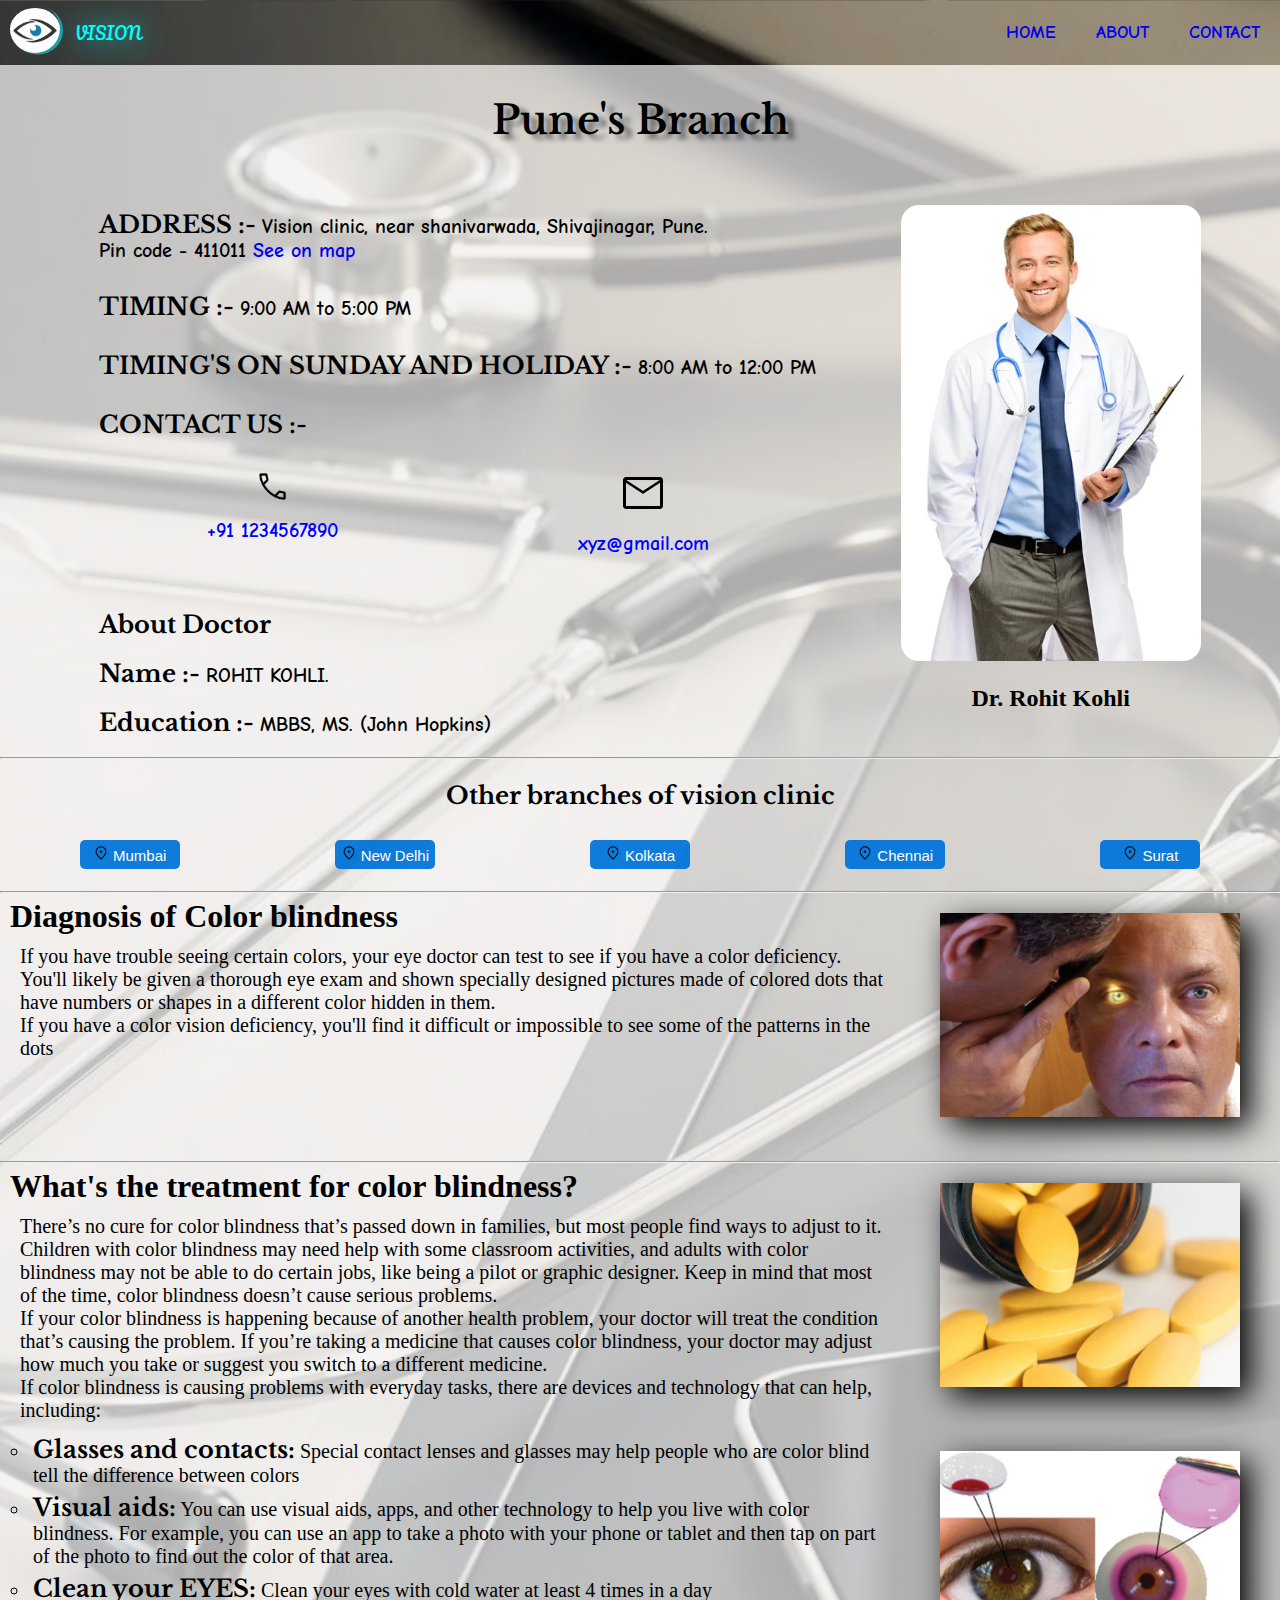
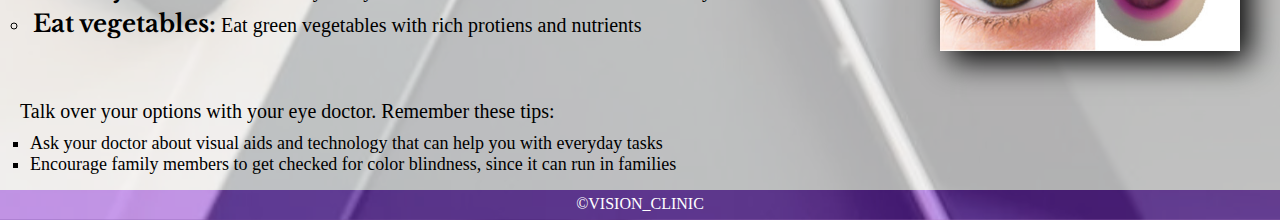
<file: treatment.html>
<!DOCTYPE html>
<html lang="en">

<head>
    <meta charset="UTF-8">
    <meta http-equiv="X-UA-Compatible" content="IE=edge">
    <meta name="viewport" content="width=device-width, initial-scale=1.0">
    <title>VISION</title>
    <link rel="icon" href="/img/logo_of_vision4.png" style="border: 0.2px solid red;">
    <style>
        @import url('https://fonts.googleapis.com/css2?family=Comic+Neue:wght@700&family=Inter:wght@500&family=Lora:ital@1&family=Pacifico&display=swap');
        @import url('https://fonts.googleapis.com/css2?family=Comic+Neue&display=swap');
        @import url('https://fonts.googleapis.com/css2?family=Libre+Baskerville:wght@400;700&display=swap');

        * {
            margin: 0;
            padding: 0;
        }

        nav {
            display: flex;
            justify-content: space-between;
            align-items: center;
            background-color: rgba(0, 0, 0, 0.29);
            color: white;
        }

        .logo_name {
            color: aqua;
            text-shadow: 1px 1px 30px aqua;
        }

        .only_hover {
            color: black;
            font-size: large;
        }

        .only_hover:hover {
            color: chartreuse;
            text-decoration: underline;
            text-shadow: 1px 1px 10px blueviolet;
        }

        .left ul li img {
            padding-top: 3px;
            border-radius: 100%;
            margin: 5px;
            box-shadow: 3px 1.5px rgba(0, 255, 255, 0.53);
        }

        .left ul {
            display: flex;
            flex-direction: row;
            flex-wrap: wrap;
            align-content: center;
            align-items: center;
            justify-content: center;
        }

        .right ul {
            display: flex;
            flex-direction: row;
            flex-wrap: wrap;
            align-content: center;
            justify-content: center;
            align-content: space-around;
        }

        .right ul li {
            padding: 0 20px;
            font-family: 'Comic Neue', cursive;
            list-style: none;
            color: white;
            font-weight: 600;
        }

        .left ul li {
            padding: 0 5px;
            font-family: 'Pacifico', cursive;
            list-style: none;
        }

        a:link {
            text-decoration: none;
        }

        nav a:visited {
            color: white;
        }

        /* mouse over link */
        nav a:hover {
            color: chartreuse;
        }

        /* selected link */
        nav a:active {
            color: yellow;
        }

        body {
            background-image: url(/img/body_background.webp);
            background-size: cover;
            background-position: center;
        }

        footer {
            background-color: rgba(137, 43, 226, 0.46);
            height: 30px;
            color: white;
        }

        footer:hover {
            background-color: rgba(137, 43, 226, 0.46);
            height: 30px;
            color: aqua;
        }

        .forpadding {
            padding: 5.5px;
        }

        main {
            background-color: rgba(241, 240, 240, 0.723);
        }

        .about {
            padding-left: 20px;
        }

        .contact {
            display: flex;
            flex-direction: row;
            flex-wrap: wrap;
            align-content: space-around;
            justify-content: space-evenly;
            align-items: flex-start;
        }

        .mainleftpadding a:visited {
            color: blue;
        }

        /* mouse over link */
        .mainleftpadding a:hover {
            color: yellow;
            text-decoration: underline;
        }

        /* selected link */
        .mainleftpadding a:active {
            color: yellow;
        }

        .contact li {
            list-style: none;
        }

        .mainleft li {
            margin: 20px auto;
        }

        .mainright li {
            margin: 20px auto;
        }

        .mainleft {
            font-size: 20px;
            font-family: 'Comic Neue', cursive;
            font-weight: 530;
        }

        .justify {
            margin: auto 3px;
        }

        .contactlogo {
            display: flex;
        }

        .contactlogo li:hover {
            background-color: rgba(127, 255, 212, 0.44);
            border-radius: 15px;
            text-shadow: 1px 1px 0.8px red;
        }

        .aligncenter {
            color: blue;
            text-align: center;
        }

        strong {
            font-size: larger;
            font-weight: bold;
        }

        h1 {
            padding: 5px 5px 5px 10px;
        }

        p {
            padding: 5px 5px 5px 20px;
            font-size: 20px;
        }

        .dot {
            padding: 5px;
            list-style: circle;
            padding-left: 30px;
            font-size: 20px;
        }

        .dot li {
            padding: 3px;
        }

        .dots {
            list-style: square;
            padding: 5px;
            padding-left: 30px;
            font-size: 18px;
        }

        .aligncenter1 {
            text-align: center;
            color: blue;
        }

        .infimg {
            width: 300px;
            margin: 20px 40px 40px 50px;
            box-shadow: 10px 10px 30px black;
        }

        .contactimg {
            width: 300px;
            border-radius: 18px;
        }

        .branches {
            padding: 2px;
        }

        .button {
            width: 100px;
            padding: 1px 0 5px 0;
            margin: 3px;
            background-color: rgba(2, 116, 216, 0.949);
            color: white;
            border-radius: 5px;
            font-size: 15px;
            margin: 0 0 20px 0;
            border: none;
        }

        .button:hover {
            width: 100px;
            padding: 1px 0 5px 0;
            margin: 3px;
            background-color: rgb(1, 179, 255);
            color: white;
            border-radius: 5px;
            font-size: 15px;
            margin: 0 0 20px 0;
        }

        .button img {
            width: 16px;
            padding: 4px 0 0 0;
        }

        .branches ul {
            display: flex;
            flex-direction: row;
            flex-wrap: wrap;
            align-content: space-around;
            justify-content: space-around;
            align-items: center;
            list-style: none;
        }

        .bheading {
            padding: 20px 0 30px 0;
            font-family: 'Libre Baskerville', serif;
        }

        /* unvisited link */
        .button a:link {
            color: white;
        }

        /* visited link */
        .button a:visited {
            color: white;
        }

        /* mouse over link */
        .button a:hover {
            color: blueviolet;
        }

        /* selected link */
        .button a:active {
            color: blue;
        }

        strong {
            font-family: 'Libre Baskerville', serif;
        }

        .punebranch {
            text-align: center;
            padding: 30px 0 40px 0;
            font-size: 40px;
            font-weight: 600;
            font-family: 'Libre Baskerville', serif;
            text-shadow: 8px 5px 5px rgba(0, 0, 0, 0.458);
        }

        .inf {
            display: flex;
        }

        @media screen and (max-width : 1100px) {
            .contactimg {
                width: 250px;
                border-radius: 18px;
            }

            strong {
                font-family: 'Libre Baskerville', serif;
                font-size: 20px;
            }
        }

        @media screen and (max-width : 935px) {
            .contactimg {
                width: 200px;
                border-radius: 18px;
            }

            strong {
                font-family: 'Libre Baskerville', serif;
                font-size: 17px;
            }

            .mainleft {
                font-size: 16px;
                font-family: 'Comic Neue', cursive;
                font-weight: 530;
            }

            h1 {
                padding: 5px 5px 5px 10px;
            }

            p {
                padding: 5px 5px 5px 20px;
                font-size: 16px;
            }

            .dot {
                font-size: 17px;
            }

            .dots {
                font-size: 17px;
            }

            .infleft h1 {
                font-size: 20px;
            }

            .infimg {
                width: 280px;
                margin: 20px 40px 40px 50px;
                box-shadow: 10px 10px 30px black;
            }
        }

        @media screen and (max-width : 825px) {
            .contactimg {
                width: 200px;
                border-radius: 18px;
            }

            strong {
                font-family: 'Libre Baskerville', serif;
                font-size: 13px;
            }

            .mainleft {
                font-size: 14px;
                font-family: 'Comic Neue', cursive;
                font-weight: 530;
            }

            .mainleftpadding {
                font-size: 15px;
            }

            .punebranch {
                text-align: center;
                padding: 30px 0 40px 0;
                font-size: 30px;
                font-weight: 600;
                font-family: 'Libre Baskerville', serif;
                text-shadow: 8px 5px 5px rgba(0, 0, 0, 0.458);
            }

            h2 {
                font-size: 18px;
            }
        }

        @media screen and (max-width : 750px) {
            .contactimg {
                width: 170px;
                border-radius: 18px;
            }

            strong {
                font-family: 'Libre Baskerville', serif;
                font-size: 13px;
            }

            .mainleft {
                font-size: 14px;
                font-family: 'Comic Neue', cursive;
                font-weight: 530;
            }

            .mainleftpadding {
                font-size: 15px;
            }

            .punebranch {
                text-align: center;
                padding: 30px 0 40px 0;
                font-size: 30px;
                font-weight: 600;
                font-family: 'Libre Baskerville', serif;
                text-shadow: 8px 5px 5px rgba(0, 0, 0, 0.458);
            }

            .inf {
                display: flex;
                flex-direction: column;
            }

            h2 {
                font-size: 18px;
            }

            .infimg {
                width: 230px;
                margin: 20px 0px 20px 50px;
                box-shadow: 10px 10px 30px black;
            }
        }

        @media screen and (max-width : 670px) {
            strong {
                font-family: 'Libre Baskerville', serif;
                font-size: 13px;
            }

            .mainleft {
                font-size: 14px;
                font-family: 'Comic Neue', cursive;
                font-weight: 530;
            }

            .mainleftpadding {
                font-size: 15px;
            }

            .punebranch {
                text-align: center;
                padding: 30px 0 40px 0;
                font-size: 30px;
                font-weight: 600;
                font-family: 'Libre Baskerville', serif;
                text-shadow: 8px 5px 5px rgba(0, 0, 0, 0.458);
            }

            .inf {
                display: flex;
                flex-direction: column;
            }

            h2 {
                font-size: 18px;
            }

            .infimg {
                width: 200px;
                margin: 20px 0px 10px 40px;
                box-shadow: 10px 10px 30px black;
            }

            .contactimg {
                display: none;
            }

            .doctername {
                display: none;
            }

            .button {
                width: 80px;
                padding: 1px 0 5px 0;
                margin: 3px;
                background-color: rgba(2, 116, 216, 0.949);
                color: white;
                border-radius: 5px;
                font-size: 10px;
                margin: 0 0 20px 0;
                border: none;
            }

            .button:hover {
                width: 80px;
                padding: 1px 0 5px 0;
                margin: 3px;
                background-color: rgb(1, 179, 255);
                color: white;
                border-radius: 5px;
                font-size: 10px;
                margin: 0 0 20px 0;
            }

            .button img {
                width: 12px;
                padding: 4px 0 0 0;
            }
        }

        @media screen and (max-width : 550px) {
            strong {
                font-family: 'Libre Baskerville', serif;
                font-size: 12px;
            }

            .mainleft li {
                margin: 10px auto;
            }

            .infleft p {
                font-size: 15px;
            }

            .dot {
                font-size: 15px;
            }

            .dots {
                font-size: 15px;
            }

            .mainleft {
                font-size: 12px;
                font-family: 'Comic Neue', cursive;
                font-weight: 530;
            }

            .mainleftpadding {
                font-size: 15px;
            }

            .punebranch {
                text-align: center;
                padding: 30px 0 0px 0;
                font-size: 25px;
                font-weight: 600;
                font-family: 'Libre Baskerville', serif;
                text-shadow: 8px 5px 5px rgba(0, 0, 0, 0.458);
            }

            .inf {
                display: flex;
                flex-direction: column;
            }

            h2 {
                font-size: 18px;
            }

            .infimg {
                width: 180px;
                margin: 20px 0px 10px 40px;
                box-shadow: 10px 10px 30px black;
            }

            .contactimg {
                display: none;
            }

            .doctername {
                display: none;
            }

            .button {
                width: 80px;
                padding: 1px 0 5px 0;
                margin: 3px;
                background-color: rgba(2, 116, 216, 0.949);
                color: white;
                border-radius: 5px;
                font-size: 10px;
                margin: 0 0 20px 0;
                border: none;
            }

            .button:hover {
                width: 80px;
                padding: 1px 0 5px 0;
                margin: 3px;
                background-color: rgb(1, 179, 255);
                color: white;
                border-radius: 5px;
                font-size: 10px;
                margin: 0 0 20px 0;
            }

            .button img {
                width: 10px;
                padding: 4px 0 0 0;
            }

            .logo_name {
                color: aqua;
                text-shadow: 1px 1px 30px aqua;
                font-size: 15px;
            }

            .only_hover {
                color: black;
                font-size: 15px;
            }

            .only_hover:hover {
                color: chartreuse;
                text-decoration: underline;
                text-shadow: 1px 1px 10px blueviolet;
            }

            .left ul li img {
                padding-top: 3px;
                border-radius: 100%;
                margin: 5px;
                box-shadow: 2px 1.5px rgba(0, 255, 255, 0.53);
            }

            .right ul li {
                padding: 0 15px;
                font-family: 'Comic Neue', cursive;
                list-style: none;
                color: white;
                font-weight: 600;
            }

        }

        @media screen and (max-width : 450px) {
            strong {
                font-family: 'Libre Baskerville', serif;
                font-size: 12px;
            }

            .mainleft li {
                margin: 7px auto;
            }

            .infleft p {
                font-size: 14px;
            }

            .dot {
                font-size: 14px;
            }

            .dots {
                font-size: 14px;
            }

            .mainleft {
                font-size: 12px;
                font-family: 'Comic Neue', cursive;
                font-weight: 510;
            }

            .mainleftpadding {
                font-size: 12px;
            }

            .punebranch {
                text-align: center;
                padding: 30px 0 5px 0;
                font-size: 25px;
                font-weight: 600;
                font-family: 'Libre Baskerville', serif;
                text-shadow: 8px 5px 5px rgba(0, 0, 0, 0.458);
            }

            .inf {
                display: flex;
                flex-direction: column;
            }

            h2 {
                font-size: 16px;
            }

            .infimg {
                width: 160px;
                margin: 5px 0px 10px 30px;
                box-shadow: 10px 10px 30px black;
            }

            .contactimg {
                display: none;
            }

            .doctername {
                display: none;
            }

            .button {
                width: 70px;
                padding: 1px 0 5px 0;
                margin: 3px;
                background-color: rgba(2, 116, 216, 0.949);
                color: white;
                border-radius: 5px;
                font-size: 10px;
                margin: 0 0 20px 0;
                border: none;
            }

            .button:hover {
                width: 70px;
                padding: 1px 0 5px 0;
                margin: 3px;
                background-color: rgb(1, 179, 255);
                color: white;
                border-radius: 5px;
                font-size: 10px;
                margin: 0 0 20px 0;
            }

            .button img {
                width: 10px;
                padding: 4px 0 0 0;
            }

            .logo_name {
                color: aqua;
                text-shadow: 1px 1px 30px aqua;
                font-size: 14px;
            }

            .only_hover {
                color: black;
                font-size: 14px;
            }

            .only_hover:hover {
                color: chartreuse;
                text-decoration: underline;
                text-shadow: 1px 1px 10px blueviolet;
            }

            .left ul li img {
                width: 40px;
                padding-top: 3px;
                border-radius: 100%;
                margin: 5px;
                box-shadow: 2px 1.5px rgba(0, 255, 255, 0.53);
            }

            .right ul li {
                padding: 0 10px;
                font-family: 'Comic Neue', cursive;
                list-style: none;
                color: white;
                font-weight: 600;
            }
        }

        @media screen and (max-width : 390px) {
            strong {
                font-family: 'Libre Baskerville', serif;
                font-size: 12px;
            }

            .mainleft li {
                margin: 4px auto;
            }

            .infleft p {
                font-size: 14px;
            }

            .dot {
                font-size: 14px;
            }

            .dots {
                font-size: 14px;
            }

            .mainleft {
                font-size: 12px;
                font-family: 'Comic Neue', cursive;
                font-weight: 510;
            }

            .mainleftpadding {
                font-size: 12px;
            }

            .punebranch {
                text-align: center;
                padding: 30px 0 5px 0;
                font-size: 25px;
                font-weight: 600;
                font-family: 'Libre Baskerville', serif;
                text-shadow: 8px 5px 5px rgba(0, 0, 0, 0.458);
            }

            .inf {
                display: flex;
                flex-direction: column;
            }

            h2 {
                font-size: 16px;
            }

            .infimg {
                width: 160px;
                margin: 5px 0px 10px 30px;
                box-shadow: 10px 10px 30px black;
            }

            .contactimg {
                display: none;
            }

            .doctername {
                display: none;
            }

            .button {
                width: 80px;
                padding: 1px 0px 5px 0px;
                margin: 3px;
                background-color: rgba(2, 116, 216, 0.949);
                color: white;
                border-radius: 5px;
                font-size: 10px;
                margin: 0 10px 20px 10px;
                border: none;
            }

            .button:hover {
                width: 80px;
                padding: 1px 0 5px 0;
                margin: 3px;
                background-color: rgb(1, 179, 255);
                color: white;
                border-radius: 5px;
                font-size: 10px;
                margin: 0 10px 20px 10px;
            }

            .branches ul {
                display: flex;
                flex-direction: row;
                flex-wrap: wrap;
                align-content: space-around;
                justify-content: center;
                align-items: center;
                list-style: none;
            }

            .button img {
                width: 10px;
                padding: 4px 0 0 0;
            }

            .logo_name {
                color: aqua;
                text-shadow: 1px 1px 30px aqua;
                font-size: 14px;
            }

            .only_hover {
                color: black;
                font-size: 14px;
            }

            .only_hover:hover {
                color: chartreuse;
                text-decoration: underline;
                text-shadow: 1px 1px 10px blueviolet;
            }

            .left ul li img {
                width: 40px;
                padding-top: 3px;
                border-radius: 100%;
                margin: 5px;
                box-shadow: 2px 1.5px rgba(0, 255, 255, 0.53);
            }

            .right ul li {
                padding: 0 10px;
                font-family: 'Comic Neue', cursive;
                list-style: none;
                color: white;
                font-weight: 600;
            }

            .contactlogo {
                display: flex;
            }

            .contactlogo li:hover {
                background-color: rgba(127, 255, 212, 0.44);
                border-radius: 15px;
                text-shadow: 1px 1px 0.8px red;
            }

            .aligncenter {
                color: blue;
                text-align: center;
            }

            .mainleft li {
                margin: 10px auto;
            }
        }

        @media screen and (max-width : 365px) {
            strong {
                font-family: 'Libre Baskerville', serif;
                font-size: 12px;
            }

            .mainleft li {
                margin: 4px auto;
            }

            .infleft p {
                font-size: 14px;
            }

            .dot {
                font-size: 14px;
            }

            .dots {
                font-size: 14px;
            }

            .mainleft {
                font-size: 12px;
                font-family: 'Comic Neue', cursive;
                font-weight: 510;
            }

            .mainleftpadding {
                font-size: 12px;
            }

            .punebranch {
                text-align: center;
                padding: 30px 0 5px 0;
                font-size: 25px;
                font-weight: 600;
                font-family: 'Libre Baskerville', serif;
                text-shadow: 8px 5px 5px rgba(0, 0, 0, 0.458);
            }

            .inf {
                display: flex;
                flex-direction: column;
            }

            h2 {
                font-size: 16px;
            }

            .infimg {
                width: 160px;
                margin: 5px 0px 10px 30px;
                box-shadow: 10px 10px 30px black;
            }

            .contactimg {
                display: none;
            }

            .doctername {
                display: none;
            }

            .button {
                width: 80px;
                padding: 1px 0px 5px 0px;
                margin: 3px;
                background-color: rgba(2, 116, 216, 0.949);
                color: white;
                border-radius: 5px;
                font-size: 10px;
                margin: 0 10px 20px 10px;
                border: none;
            }

            .button:hover {
                width: 80px;
                padding: 1px 0 5px 0;
                margin: 3px;
                background-color: rgb(1, 179, 255);
                color: white;
                border-radius: 5px;
                font-size: 10px;
                margin: 0 10px 20px 10px;
            }

            .branches ul {
                display: flex;
                flex-direction: row;
                flex-wrap: wrap;
                align-content: space-around;
                justify-content: center;
                align-items: center;
                list-style: none;
            }

            .button img {
                width: 10px;
                padding: 4px 0 0 0;
            }

            .logo_name {
                color: aqua;
                text-shadow: 1px 1px 30px aqua;
                font-size: 12px;
            }

            .only_hover {
                color: black;
                font-size: 12px;
            }

            .only_hover:hover {
                color: chartreuse;
                text-decoration: underline;
                text-shadow: 1px 1px 10px blueviolet;
            }

            .left ul li img {
                width: 35px;
                padding-top: 3px;
                border-radius: 100%;
                margin: 5px;
                box-shadow: 2px 1.5px rgba(0, 255, 255, 0.53);
            }

            .right ul li {
                padding: 0 8px;
                font-family: 'Comic Neue', cursive;
                list-style: none;
                color: white;
                font-weight: 600;
            }

            .contactlogo {
                display: flex;
            }

            .contactlogo li:hover {
                background-color: rgba(127, 255, 212, 0.44);
                border-radius: 15px;
                text-shadow: 1px 1px 0.8px red;
            }

            .aligncenter {
                color: blue;
                text-align: center;
            }

            .mainleft li {
                margin: 10px auto;
            }
        }

        @media screen and (max-width : 300px) {
            strong {
                font-family: 'Libre Baskerville', serif;
                font-size: 11px;
            }

            .mainleft li {
                margin: 4px auto;
            }

            .infleft p {
                font-size: 14px;
            }

            .dot {
                font-size: 14px;
            }

            .dots {
                font-size: 14px;
            }

            .mainleft {
                font-size: 12px;
                font-family: 'Comic Neue', cursive;
                font-weight: 510;
            }

            .mainleftpadding {
                font-size: 12px;
            }

            .punebranch {
                text-align: center;
                padding: 30px 0 5px 0;
                font-size: 22px;
                font-weight: 600;
                font-family: 'Libre Baskerville', serif;
                text-shadow: 8px 5px 5px rgba(0, 0, 0, 0.458);
            }

            .inf {
                display: flex;
                flex-direction: column;
            }

            h2 {
                font-size: 15px;
            }

            .infimg {
                width: 160px;
                margin: 5px 0px 10px 30px;
                box-shadow: 10px 10px 30px black;
            }

            .contactimg {
                display: none;
            }

            .doctername {
                display: none;
            }

            .button {
                width: 80px;
                padding: 1px 0px 5px 0px;
                margin: 3px;
                background-color: rgba(2, 116, 216, 0.949);
                color: white;
                border-radius: 5px;
                font-size: 10px;
                margin: 0 10px 20px 10px;
                border: none;
            }

            .button:hover {
                width: 80px;
                padding: 1px 0 5px 0;
                margin: 3px;
                background-color: rgb(1, 179, 255);
                color: white;
                border-radius: 5px;
                font-size: 10px;
                margin: 0 10px 20px 10px;
            }

            .branches ul {
                display: flex;
                flex-direction: row;
                flex-wrap: wrap;
                align-content: space-around;
                justify-content: center;
                align-items: center;
                list-style: none;
            }

            .button img {
                width: 10px;
                padding: 4px 0 0 0;
            }

            .logo_name {
                color: aqua;
                text-shadow: 1px 1px 30px aqua;
                font-size: 12px;
            }

            .only_hover {
                color: black;
                font-size: 12px;
            }

            .only_hover:hover {
                color: chartreuse;
                text-decoration: underline;
                text-shadow: 1px 1px 10px blueviolet;
            }

            .left ul li img {
                width: 30px;
                padding-top: 3px;
                border-radius: 100%;
                margin: 5px;
                box-shadow: 2px 1.5px rgba(0, 255, 255, 0.53);
            }

            .right ul li {
                padding: 0 4px;
                font-family: 'Comic Neue', cursive;
                list-style: none;
                color: white;
                font-weight: 600;
            }

            .contactlogo {
                display: flex;
            }

            .contactlogo li:hover {
                background-color: rgba(127, 255, 212, 0.44);
                border-radius: 15px;
                text-shadow: 1px 1px 0.8px red;
            }

            .aligncenter {
                color: blue;
                text-align: center;
            }

            .mainleft li {
                margin: 10px auto;
            }

            .left ul li {
                padding: 0 2px;
                font-family: 'Pacifico', cursive;
                list-style: none;
            }
        }
    </style>
</head>

<body>
    <nav>
        <div class="left">
            <ul>
                <li>
                    <img src="/img/logo_of_vision4.png" alt="logo_of_vision" width="50px">
                </li>
                <li class="logo_name">
                    VISION
                </li>
            </ul>
        </div>
        <div class="right">
            <ul>
                <li class="only_hover"><a href="/index.html">HOME</a></li>
                <li class="only_hover"><a href="/about.html">ABOUT</a> </li>
                <li class="only_hover"><a href="/contact.html"> CONTACT</a></li>
            </ul>
        </div>
    </nav>
    <main>
        <div class="punebranch">Pune's Branch</div>
        <div class="contact">
            <div class="mainleft">
                <ul>
                    <li>
                        <p class="mainleftpadding"> <strong>ADDRESS :- </strong>Vision clinic, near shanivarwada,
                            Shivajinagar, Pune. <br>Pin code - 411011 <a class="bluelink"
                                href="https://www.google.com/maps/d/viewer?ie=UTF8&oe=UTF8&msa=0&mid=1O6A_-vJ4UQ50GQi6Ut67qfbe7iY&ll=18.523044443476653%2C73.83955055738616&z=14"
                                target="_blank">See
                                on map</a></p>
                    </li>
                    <li>
                        <p class="mainleftpadding"> <strong>TIMING :- </strong>9:00 AM to 5:00 PM </p>
                    </li>
                    <li>
                        <p class="mainleftpadding"> <strong>TIMING'S ON SUNDAY AND HOLIDAY :- </strong> 8:00 AM to 12:00
                            PM
                        </p>
                    </li>
                    <li>
                        <p class="mainleftpadding"><strong>CONTACT US :- </strong> <br>
                        <ul class="contactlogo">
                            <li><a href="tel:1234567890">
                                    <p class="aligncenter1"><img src="/img/call_FILL0_wght400_GRAD0_opsz48.png"
                                            alt="call" width="35px"></p>
                                    <p class="aligncenter1">+91 1234567890</p>
                                </a>
                            </li>
                            <li>
                                <a href="mailto:">
                                    <p class="aligncenter1"><img src="/img/mail_FILL0_wght400_GRAD0_opsz48.png"
                                            alt="mail"></P>
                                    <p class="aligncenter"> xyz@gmail.com</p>
                                </a>
                            </li>
                        </ul>
                        </p>
                    </li>
                    <li>
                        <ul class="about">
                            <li><strong>About Doctor</strong></li>
                            <li><strong>Name :- </strong>ROHIT KOHLI.</li>
                            <li><strong>Education :- </strong>MBBS, MS. (John Hopkins)</li>
                        </ul>
                    </li>
                </ul>
            </div>
            <div class="mainright">
                <ul>
                    <li><img src="/img/doctor1.jpg" alt="" class="contactimg"></li>
                    <li>
                        <h2 class="doctername">
                            <center>Dr. Rohit Kohli</center>
                        </h2>
                    </li>
                </ul>
            </div>
        </div>
        <hr>
        <div class="branches">
            <h2 class="bheading">
                <center>Other branches of vision clinic</center>
            </h2>
            <ul>
                <li><button class="button">
                        <a href="https://www.google.com/maps/d/u/0/viewer?msa=0&ie=UTF8&t=h&vpsrc=6&ll=18.47960880116624%2C73.96820052734378&spn=11.50114%2C21.621094&z=8&source=embed&mid=1DfFcv3jAM8NAeioBjW_CHwtKL3A"
                            target="_blank"><img src="/img/location_on_FILL0_wght400_GRAD0_opsz48.png" alt="">
                            Mumbai</a></button></li>
                <li><button class="button">
                        <a href="https://www.google.com/maps/d/viewer?mid=1IEVwjHNKZcYI5LKHZfRSFXEKyzg&hl=en_US&ll=28.536795394594403%2C77.15845149999998&z=11"
                            target="_blank"><img src="/img/location_on_FILL0_wght400_GRAD0_opsz48.png" alt=""> New
                            Delhi</a></button>
                </li>
                <li><button class="button">
                        <a href="http://https://www.google.com/maps/place/Kolkata,+West+Bengal/@22.855105,88.2360054,8.82z/data=!4m5!3m4!1s0x39f882db4908f667:0x43e330e68f6c2cbc!8m2!3d22.572646!4d88.363895"
                            target="_blank"><img src="/img/location_on_FILL0_wght400_GRAD0_opsz48.png" alt="">
                            Kolkata</a></button></li>
                <li><button class="button"><a
                            href="http://https://www.google.com/maps/d/viewer?mid=1FxQqnwJRbe3mmjzKpsKRv06O5ik&hl=en&ll=12.902892971286933%2C80.27656118606143&z=9"
                            target="_blank"><img src="/img/location_on_FILL0_wght400_GRAD0_opsz48.png" alt="">
                            Chennai</a></button></li>
                <li><button class="button"><a
                            href="http://https://www.google.com/maps/d/viewer?mid=1r6vDdBdPn1j8kIdcXsOgTjuo5ts&hl=en_US&ll=21.15103273513377%2C72.78731549999999&z=13"
                            target="_blank"><img src="/img/location_on_FILL0_wght400_GRAD0_opsz48.png" alt="">
                            Surat</a></button></li>
            </ul>
        </div>
        <hr>
        <div class="inf">
            <div class="infleft">
                <h1>Diagnosis of Color blindness</h1>
                <p>If you have trouble seeing certain colors, your eye doctor can test to see if you have a color
                    deficiency. You'll likely be given a thorough eye exam and shown specially designed pictures
                    made of
                    colored dots that have numbers or shapes in a different color hidden in them. <br>

                    If you have a color vision deficiency, you'll find it difficult or impossible to see some of the
                    patterns in the dots</p>
            </div>
            <div class="right">
                <img src="/img/checking.jpg" alt="image" class="infimg">
            </div>
        </div>
        <hr>
        <div class="inf">
            <div class="infleft">
                <h1>What's the treatment for color blindness?</h1>
                <p class="decoration">There’s no cure for color blindness that’s passed down in families, but most
                    people
                    find
                    ways to adjust to
                    it. Children with color blindness may need help with some classroom activities, and adults with
                    color
                    blindness may not be able to do certain jobs, like being a pilot or graphic designer. Keep in
                    mind that
                    most
                    of the time, color blindness doesn’t cause serious problems. <br>

                    If your color blindness is happening because of another health problem, your doctor will treat
                    the
                    condition
                    that’s causing the problem. If you’re taking a medicine that causes color blindness, your doctor
                    may
                    adjust
                    how much you take or suggest you switch to a different medicine. <br>

                    If color blindness is causing problems with everyday tasks, there are devices and technology
                    that can
                    help,
                    including: <br>
                <ul class="dot">
                    <li> <strong> Glasses and contacts:</strong> Special contact lenses and glasses may help people
                        who are
                        color blind tell the difference between colors</li>

                    <li><strong> Visual aids:</strong> You can use visual aids, apps, and other technology to help
                        you live
                        with
                        color blindness. For example, you can use an app to take a photo with your phone or tablet
                        and then
                        tap
                        on part of the photo to find out the color of that area.</li>
                    <li><strong> Clean your EYES:</strong> Clean your eyes with cold water at least 4 times in a day</li>
                    <li><strong> Eat vegetables:</strong> Eat green vegetables with rich protiens and nutrients</li>
                </ul>
                </p>

            </div>
            <div class="infright">
                <img src="/img/medecine2.jpg" alt="image" class="infimg">
                <img src="/img/lences.jpg" alt="image" class="infimg">
            </div>
        </div>
        </div>
        <div class="infleft">
            <p class="decoration">
                Talk over your options with your eye doctor. Remember these tips: <br>
            <ul class="dots">
                <li>Ask your doctor about visual aids and technology that can help you with everyday tasks</li>
                <li>Encourage family members to get checked for color blindness, since it can run in families
                </li>
            </ul>
            </p>
    </main>
    <footer>
        <center class="forpadding">&copy;VISION_CLINIC</center>
    </footer>
</body>

</html>
</file>
<file: index.css>
@import url('https://fonts.googleapis.com/css2?family=Comic+Neue:wght@700&family=Inter:wght@500&family=Lora:ital@1&family=Pacifico&display=swap');

* {
    margin: 0;
    padding: 0;
}

nav {
    display: flex;
    justify-content: space-between;
    align-items: center;
    background-color: rgba(255, 255, 255, 0.407);
}

li {
    list-style: none;
}

.logo_name {
    color: aqua;
    text-shadow: 1px 1px 30px aqua;
}

.only_hover {
    color: black;
    font-size: large;
}

.only_hover:hover {
    color: blueviolet;
    text-decoration: underline;
    text-shadow: 1px 1px 15px blueviolet;
}

.left ul li img {
    padding-top: 3px;
    border-radius: 100%;
    margin: 5px;
    box-shadow: 3px 1.5px rgba(0, 0, 255, 0.53);
    width: 50px
}

.left ul {
    display: flex;
    flex-direction: row;
    flex-wrap: wrap;
    align-content: center;
    align-items: center;
    justify-content: center;
}

.right ul {
    display: flex;
    flex-direction: row;
    flex-wrap: wrap;
    align-content: center;
    justify-content: center;
    align-content: space-around;
}

.right ul li {
    padding: 0 20px;
    font-family: 'Comic Neue', cursive;
}

.left ul li {
    padding: 0 5px;
    font-family: 'Pacifico', cursive;

}

body {
    background-image: url(/img/body_background.webp);
    background-size: cover;
    background-position: center;

}

main {
    display: flex;
    flex-direction: row;
    flex-wrap: wrap;
    align-content: center;
    justify-content: center;
    align-items: center;
    padding: 7% 0;
    height: 100%;
}

.photo {
    width: 200px;
}

.photo1 {
    width: 170px;
}

.bleft ul {
    display: flex;
    flex-direction: column;
    flex-wrap: nowrap;
    align-content: center;
    justify-content: center;
    align-items: center;
    padding: 30px;
    background-color: rgba(0, 0, 0, 0.529);
    border: 1px solid white;
    border-radius: 20px;
    color: white;
    height: 200px;
    margin: 15px;
    text-align: center;
}

.bleft ul:hover {
    display: flex;
    flex-direction: column;
    flex-wrap: nowrap;
    align-content: center;
    justify-content: center;
    align-items: center;
    padding: 30px;
    background-color: rgba(255, 255, 255, 0.289);
    border: 1px solid black;
    border-radius: 20px;
    color: black;
    height: 200px;
    margin: 15px;
    text-align: center;
}

.bcenter ul {
    display: flex;
    flex-direction: column;
    flex-wrap: nowrap;
    align-content: center;
    justify-content: center;
    align-items: center;
    padding: 30px;
    background-color: rgba(0, 0, 0, 0.529);
    border: 1px solid white;
    border-radius: 20px;
    color: white;
    height: 200px;
    margin: 15px;
    text-align: center;
}

.bcenter ul:hover {
    display: flex;
    flex-direction: column;
    flex-wrap: nowrap;
    align-content: center;
    justify-content: center;
    align-items: center;
    padding: 30px;
    background-color: rgba(255, 255, 255, 0.289);
    border: 1px solid black;
    border-radius: 20px;
    color: black;
    height: 200px;
    margin: 15px;
    text-align: center;
}

.bcenter ul li img {
    border-radius: 15px;
}

.bright ul {
    display: flex;
    flex-direction: column;
    flex-wrap: nowrap;
    align-content: center;
    justify-content: center;
    align-items: center;
    padding: 30px;
    background-color: rgba(0, 0, 0, 0.529);
    border: 1px solid white;
    border-radius: 20px;
    color: white;
    height: 200px;
    margin: 15px;
    text-align: center;
}

.bright ul:hover {
    display: flex;
    flex-direction: column;
    flex-wrap: nowrap;
    align-content: center;
    justify-content: center;
    align-items: center;
    padding: 30px;
    background-color: rgba(255, 255, 255, 0.289);
    border: 1px solid black;
    border-radius: 20px;
    color: black;
    height: 200px;
    margin: 15px;
    text-align: center;
}

.font {
    padding-top: 10px;
    font-family: 'Lora', serif;
    margin: 5px;
}

footer {
    background-color: rgba(251, 254, 251, 0.084);
    height: 30px;
    margin-top: calc(100vh - 87vh);
    padding: 8px;
    padding-top: 15px;
    color: rgb(36, 227, 141);
    position: static;
}

footer:hover {
    background-color: rgba(251, 254, 251, 0.084);
    height: 30px;
    margin-top: calc(100vh - 87vh);
    padding: 8px;
    padding-top: 15px;
    color: rgba(36, 227, 227, 0.811);
}

.background {
    padding: 5px;
    background-color: rgba(0, 0, 0, 0.549);
    border-radius: 6px;

}

a:link {
    text-decoration: none;
}

a:visited {
    color: black;
}

/* mouse over link */
a:hover {
    color: blueviolet;
}

/* selected link */
a:active {
    color: yellow;
}

@media only screen and (max-width : 1200px) {
    .photo {
        width: 180px;
    }

    .photo1 {
        width: 150px;
    }

    .bleft ul {
        display: flex;
        flex-direction: column;
        flex-wrap: nowrap;
        align-content: center;
        justify-content: center;
        align-items: center;
        padding: 25px;
        background-color: rgba(0, 0, 0, 0.529);
        border: 1px solid white;
        border-radius: 20px;
        color: white;
        height: 200px;
        margin: 15px;
        text-align: center;
    }

    .bleft ul:hover {
        display: flex;
        flex-direction: column;
        flex-wrap: nowrap;
        align-content: center;
        justify-content: center;
        align-items: center;
        padding: 25px;
        background-color: rgba(255, 255, 255, 0.289);
        border: 1px solid black;
        border-radius: 20px;
        color: black;
        height: 200px;
        margin: 15px;
        text-align: center;
    }

    .bcenter ul {
        display: flex;
        flex-direction: column;
        flex-wrap: nowrap;
        align-content: center;
        justify-content: center;
        align-items: center;
        padding: 25px;
        background-color: rgba(0, 0, 0, 0.529);
        border: 1px solid white;
        border-radius: 20px;
        color: white;
        height: 200px;
        margin: 15px;
        text-align: center;
        width: 200px;
    }

    .bcenter ul:hover {
        display: flex;
        flex-direction: column;
        flex-wrap: nowrap;
        align-content: center;
        justify-content: center;
        align-items: center;
        padding: 25px;
        background-color: rgba(255, 255, 255, 0.289);
        border: 1px solid black;
        border-radius: 20px;
        color: black;
        height: 200px;
        width: 200px;
        margin: 15px;
        text-align: center;
    }

    .bcenter ul li img {
        border-radius: 15px;
    }

    .bright ul {
        display: flex;
        flex-direction: column;
        flex-wrap: nowrap;
        align-content: center;
        justify-content: center;
        align-items: center;
        padding: 25px;
        background-color: rgba(0, 0, 0, 0.529);
        border: 1px solid white;
        border-radius: 20px;
        color: white;
        height: 200px;
        width: 200px;
        margin: 15px;
        text-align: center;
    }

    .bright ul:hover {
        display: flex;
        flex-direction: column;
        flex-wrap: nowrap;
        align-content: center;
        justify-content: center;
        align-items: center;
        padding: 25px;
        background-color: rgba(255, 255, 255, 0.289);
        border: 1px solid black;
        border-radius: 20px;
        color: black;
        height: 200px;
        margin: 15px;
        text-align: center;
    }
}

@media only screen and (max-width : 835px) {


    nav {
        display: flex;
        justify-content: space-between;
        align-items: center;
        background-color: rgba(255, 255, 255, 0.407);
    }

    li {
        list-style: none;
    }

    .logo_name {
        color: aqua;
        text-shadow: 1px 1px 30px aqua;
    }

    .only_hover {
        color: black;
        font-size: large;
    }

    .only_hover:hover {
        color: blueviolet;
        text-decoration: underline;
        text-shadow: 1px 1px 15px blueviolet;
    }

    .left ul li img {
        padding-top: 3px;
        border-radius: 100%;
        margin: 5px;
        box-shadow: 3px 1.5px rgba(0, 0, 255, 0.53);
    }

    .left ul {
        display: flex;
        flex-direction: row;
        flex-wrap: wrap;
        align-content: center;
        align-items: center;
        justify-content: center;
    }

    .right ul {
        display: flex;
        flex-direction: row;
        flex-wrap: wrap;
        align-content: center;
        justify-content: center;
        align-content: space-around;
    }

    .right ul li {
        padding: 0 15px;
        font-family: 'Comic Neue', cursive;
    }

    .left ul li {
        padding: 0 5px;
        font-family: 'Pacifico', cursive;
    }

    .bright ul {
        display: flex;
        flex-direction: column;
        flex-wrap: nowrap;
        align-content: center;
        justify-content: center;
        align-items: center;
        padding: 25px;
        background-color: rgba(0, 0, 0, 0.529);
        border: 1px solid white;
        border-radius: 20px;
        color: white;
        height: 200px;
        width: 200px;
        margin: 15px;
        margin-bottom: 0px;
        text-align: center;
    }

    .bright ul:hover {
        display: flex;
        flex-direction: column;
        flex-wrap: nowrap;
        align-content: center;
        justify-content: center;
        align-items: center;
        padding: 25px;
        background-color: rgba(255, 255, 255, 0.289);
        border: 1px solid black;
        border-radius: 20px;
        color: black;
        height: 200px;
        margin: 15px;
        margin-bottom: 0px;
        text-align: center;
    }
}

@media only screen and (max-width : 580px) {
    .photo {
        width: 160px;
    }

    .photo1 {
        width: 130px;
    }

    .bleft ul {
        display: flex;
        flex-direction: column;
        flex-wrap: nowrap;
        align-content: center;
        justify-content: center;
        align-items: center;
        padding: 25px;
        background-color: rgba(0, 0, 0, 0.529);
        border: 1px solid white;
        border-radius: 20px;
        color: white;
        height: 200px;
        width: 160px;
        margin: 15px;
        text-align: center;
    }

    .bleft ul:hover {
        display: flex;
        flex-direction: column;
        flex-wrap: nowrap;
        align-content: center;
        justify-content: center;
        align-items: center;
        padding: 25px;
        background-color: rgba(255, 255, 255, 0.289);
        border: 1px solid black;
        border-radius: 20px;
        color: black;
        height: 200px;
        margin: 15px;
        text-align: center;
    }

    .bcenter ul {
        display: flex;
        flex-direction: column;
        flex-wrap: nowrap;
        align-content: center;
        justify-content: center;
        align-items: center;
        padding: 25px;
        background-color: rgba(0, 0, 0, 0.529);
        border: 1px solid white;
        border-radius: 20px;
        color: white;
        height: 200px;
        margin: 15px;
        text-align: center;
        width: 160px;
    }

    .bcenter ul:hover {
        display: flex;
        flex-direction: column;
        flex-wrap: nowrap;
        align-content: center;
        justify-content: center;
        align-items: center;
        padding: 25px;
        background-color: rgba(255, 255, 255, 0.289);
        border: 1px solid black;
        border-radius: 20px;
        color: black;
        height: 200px;
        width: 160px;
        margin: 15px;
        text-align: center;
    }

    .bright ul {
        display: flex;
        flex-direction: column;
        flex-wrap: nowrap;
        align-content: center;
        justify-content: center;
        align-items: center;
        padding: 25px;
        background-color: rgba(0, 0, 0, 0.529);
        border: 1px solid white;
        border-radius: 20px;
        color: white;
        height: 200px;
        width: 160px;
        margin: 15px;
        margin-bottom: 0px;
        text-align: center;
    }

    .bright ul:hover {
        display: flex;
        flex-direction: column;
        flex-wrap: nowrap;
        align-content: center;
        justify-content: center;
        align-items: center;
        padding: 25px;
        background-color: rgba(255, 255, 255, 0.289);
        border: 1px solid black;
        border-radius: 20px;
        color: black;
        height: 200px;
        margin: 15px;
        margin-bottom: 0px;
        text-align: center;
        width: 160px;
    }
}


@media only screen and (max-width : 500px) {

    nav {
        display: flex;
        justify-content: space-between;
        align-items: center;
        background-color: rgba(255, 255, 255, 0.407);
    }

    li {
        list-style: none;
    }

    .logo_name {
        color: aqua;
        text-shadow: 1px 1px 30px aqua;
        font-size: 15px;
    }

    .only_hover {
        color: black;
        font-size: large;
    }

    .only_hover:hover {
        color: blueviolet;
        text-decoration: underline;
        text-shadow: 1px 1px 15px blueviolet;
    }

    .left ul li img {
        padding-top: 3px;
        border-radius: 100%;
        margin: 3px;
        box-shadow: 3px 1.5px rgba(0, 0, 255, 0.53);
    }

    .left ul {
        display: flex;
        flex-direction: row;
        flex-wrap: wrap;
        align-content: center;
        align-items: center;
        justify-content: center;
    }

    .right ul {
        display: flex;
        flex-direction: row;
        flex-wrap: wrap;
        align-content: center;
        justify-content: center;
        align-content: space-around;
    }

    .right ul li {
        padding: 0 10px;
        font-family: 'Comic Neue', cursive;
    }

    .left ul li {
        padding: 0 5px;
        font-family: 'Pacifico', cursive;
    }

    .photo {
        width: 160px;
    }

    .photo1 {
        width: 130px;
    }

    .bleft ul {
        display: flex;
        flex-direction: column;
        flex-wrap: nowrap;
        align-content: center;
        justify-content: center;
        align-items: center;
        padding: 25px;
        background-color: rgba(0, 0, 0, 0.529);
        border: 1px solid white;
        border-radius: 20px;
        color: white;
        height: 200px;
        width: 160px;
        margin: 15px;
        text-align: center;
    }

    .bleft ul:hover {
        display: flex;
        flex-direction: column;
        flex-wrap: nowrap;
        align-content: center;
        justify-content: center;
        align-items: center;
        padding: 25px;
        background-color: rgba(255, 255, 255, 0.289);
        border: 1px solid black;
        border-radius: 20px;
        color: black;
        height: 200px;
        margin: 15px;
        text-align: center;
    }

    .bcenter ul {
        display: flex;
        flex-direction: column;
        flex-wrap: nowrap;
        align-content: center;
        justify-content: center;
        align-items: center;
        padding: 25px;
        background-color: rgba(0, 0, 0, 0.529);
        border: 1px solid white;
        border-radius: 20px;
        color: white;
        height: 200px;
        margin: 15px;
        text-align: center;
        width: 160px;
    }

    .bcenter ul:hover {
        display: flex;
        flex-direction: column;
        flex-wrap: nowrap;
        align-content: center;
        justify-content: center;
        align-items: center;
        padding: 25px;
        background-color: rgba(255, 255, 255, 0.289);
        border: 1px solid black;
        border-radius: 20px;
        color: black;
        height: 200px;
        width: 160px;
        margin: 15px;
        text-align: center;
    }

    .bright ul {
        display: flex;
        flex-direction: column;
        flex-wrap: nowrap;
        align-content: center;
        justify-content: center;
        align-items: center;
        padding: 25px;
        background-color: rgba(0, 0, 0, 0.529);
        border: 1px solid white;
        border-radius: 20px;
        color: white;
        height: 200px;
        width: 160px;
        margin: 15px;
        margin-bottom: 0px;
        text-align: center;
    }

    .bright ul:hover {
        display: flex;
        flex-direction: column;
        flex-wrap: nowrap;
        align-content: center;
        justify-content: center;
        align-items: center;
        padding: 25px;
        background-color: rgba(255, 255, 255, 0.289);
        border: 1px solid black;
        border-radius: 20px;
        color: black;
        height: 200px;
        margin: 15px;
        margin-bottom: 0px;
        text-align: center;
        width: 160px;
    }
}


@media only screen and (max-width : 400px) {

    nav {
        display: flex;
        justify-content: space-between;
        align-items: center;
        background-color: rgba(255, 255, 255, 0.407);
    }

    li {
        list-style: none;
    }

    .logo_name {
        color: aqua;
        text-shadow: 1px 1px 30px aqua;
        font-size: 15px;
    }

    .only_hover {
        color: black;
        font-size: 16px;
    }

    .only_hover:hover {
        color: blueviolet;
        text-decoration: underline;
        text-shadow: 1px 1px 15px blueviolet;
    }

    .left ul li img {
        padding-top: 3px;
        border-radius: 100%;
        margin: 3px;
        box-shadow: 3px 1.5px rgba(0, 0, 255, 0.53);
    }

    .left ul {
        display: flex;
        flex-direction: row;
        flex-wrap: wrap;
        align-content: center;
        align-items: center;
        justify-content: center;
    }

    .right ul {
        display: flex;
        flex-direction: row;
        flex-wrap: wrap;
        align-content: center;
        justify-content: center;
        align-content: space-around;
    }

    .right ul li {
        padding: 0 10px;
        font-family: 'Comic Neue', cursive;
    }

    .left ul li {
        padding: 0 5px;
        font-family: 'Pacifico', cursive;
    }

    .photo {
        width: 160px;
    }

    .photo1 {
        width: 130px;
    }

    .bleft ul {
        display: flex;
        flex-direction: column;
        flex-wrap: nowrap;
        align-content: center;
        justify-content: center;
        align-items: center;
        padding: 25px;
        background-color: rgba(0, 0, 0, 0.529);
        border: 1px solid white;
        border-radius: 20px;
        color: white;
        height: 200px;
        width: 160px;
        margin: 15px;
        text-align: center;
    }

    .bleft ul:hover {
        display: flex;
        flex-direction: column;
        flex-wrap: nowrap;
        align-content: center;
        justify-content: center;
        align-items: center;
        padding: 25px;
        background-color: rgba(255, 255, 255, 0.289);
        border: 1px solid black;
        border-radius: 20px;
        color: black;
        height: 200px;
        margin: 15px;
        text-align: center;
    }

    .bcenter ul {
        display: flex;
        flex-direction: column;
        flex-wrap: nowrap;
        align-content: center;
        justify-content: center;
        align-items: center;
        padding: 25px;
        background-color: rgba(0, 0, 0, 0.529);
        border: 1px solid white;
        border-radius: 20px;
        color: white;
        height: 200px;
        margin: 15px;
        text-align: center;
        width: 160px;
    }

    .bcenter ul:hover {
        display: flex;
        flex-direction: column;
        flex-wrap: nowrap;
        align-content: center;
        justify-content: center;
        align-items: center;
        padding: 25px;
        background-color: rgba(255, 255, 255, 0.289);
        border: 1px solid black;
        border-radius: 20px;
        color: black;
        height: 200px;
        width: 160px;
        margin: 15px;
        text-align: center;
    }

    .bright ul {
        display: flex;
        flex-direction: column;
        flex-wrap: nowrap;
        align-content: center;
        justify-content: center;
        align-items: center;
        padding: 25px;
        background-color: rgba(0, 0, 0, 0.529);
        border: 1px solid white;
        border-radius: 20px;
        color: white;
        height: 200px;
        width: 160px;
        margin: 15px;
        margin-bottom: 0px;
        text-align: center;
    }

    .bright ul:hover {
        display: flex;
        flex-direction: column;
        flex-wrap: nowrap;
        align-content: center;
        justify-content: center;
        align-items: center;
        padding: 25px;
        background-color: rgba(255, 255, 255, 0.289);
        border: 1px solid black;
        border-radius: 20px;
        color: black;
        height: 200px;
        margin: 15px;
        margin-bottom: 0px;
        text-align: center;
        width: 160px;
    }
}

@media only screen and (max-width : 370px) {
    .logo_name {
        color: aqua;
        text-shadow: 1px 1px 30px aqua;
        font-size: 13px;
    }

    .only_hover {
        color: black;
        font-size: 16px;
    }

    .only_hover:hover {
        color: blueviolet;
        text-decoration: underline;
        text-shadow: 1px 1px 15px blueviolet;
    }

    .left ul li img {
        padding-top: 3px;
        border-radius: 100%;
        margin: 3px;
        box-shadow: 3px 1.5px rgba(0, 0, 255, 0.53);
    }

    .left ul {
        display: flex;
        flex-direction: row;
        flex-wrap: wrap;
        align-content: center;
        align-items: center;
        justify-content: center;
    }

    .right ul {
        display: flex;
        flex-direction: row;
        flex-wrap: wrap;
        align-content: center;
        justify-content: center;
        align-content: space-around;
    }

    .right ul li {
        padding: 0 10px;
        font-family: 'Comic Neue', cursive;
    }

    .left ul li {
        padding: 0 5px;
        font-family: 'Pacifico', cursive;
    }

    .left ul li img {
        padding-top: 3px;
        border-radius: 100%;
        margin: 5px;
        box-shadow: 3px 1.5px rgba(0, 0, 255, 0.53);
        width: 35px;
    }

}

@media only screen and (max-width:350px) {
    .right ul li {
        padding: 0 7px;
        font-family: 'Comic Neue', cursive;
    }

    .only_hover {
        color: black;
        font-size: 14px;
    }
}

@media screen and (max-width : 315px) {
    .left ul li img {
        padding-top: 3px;
        border-radius: 100%;
        margin: 5px;
        box-shadow: 2.5px 1.5px rgba(0, 0, 255, 0.53);
        width: 30px;
    }
    .logo_name {
        color: aqua;
        text-shadow: 1px 1px 30px aqua;
        font-size: 10px;
    }
    .only_hover {
        color: black;
        font-size: 13px;
    }
}

@media screen and (max-width : 315px) {
    .only_hover {
        color: black;
        font-size: 11px;
    }


    .left ul li img {
        padding-top: 3px;
        border-radius: 100%;
        margin: 1px;
        box-shadow: 2px 1.5px rgba(0, 255, 255, 0.53);
        width:30px;
    }

    .right ul li {
        padding: 0 4px;
        font-family: 'Comic Neue', cursive;
        list-style: none;
        color: black;
        font-weight: 600;
    }
}
</file>
